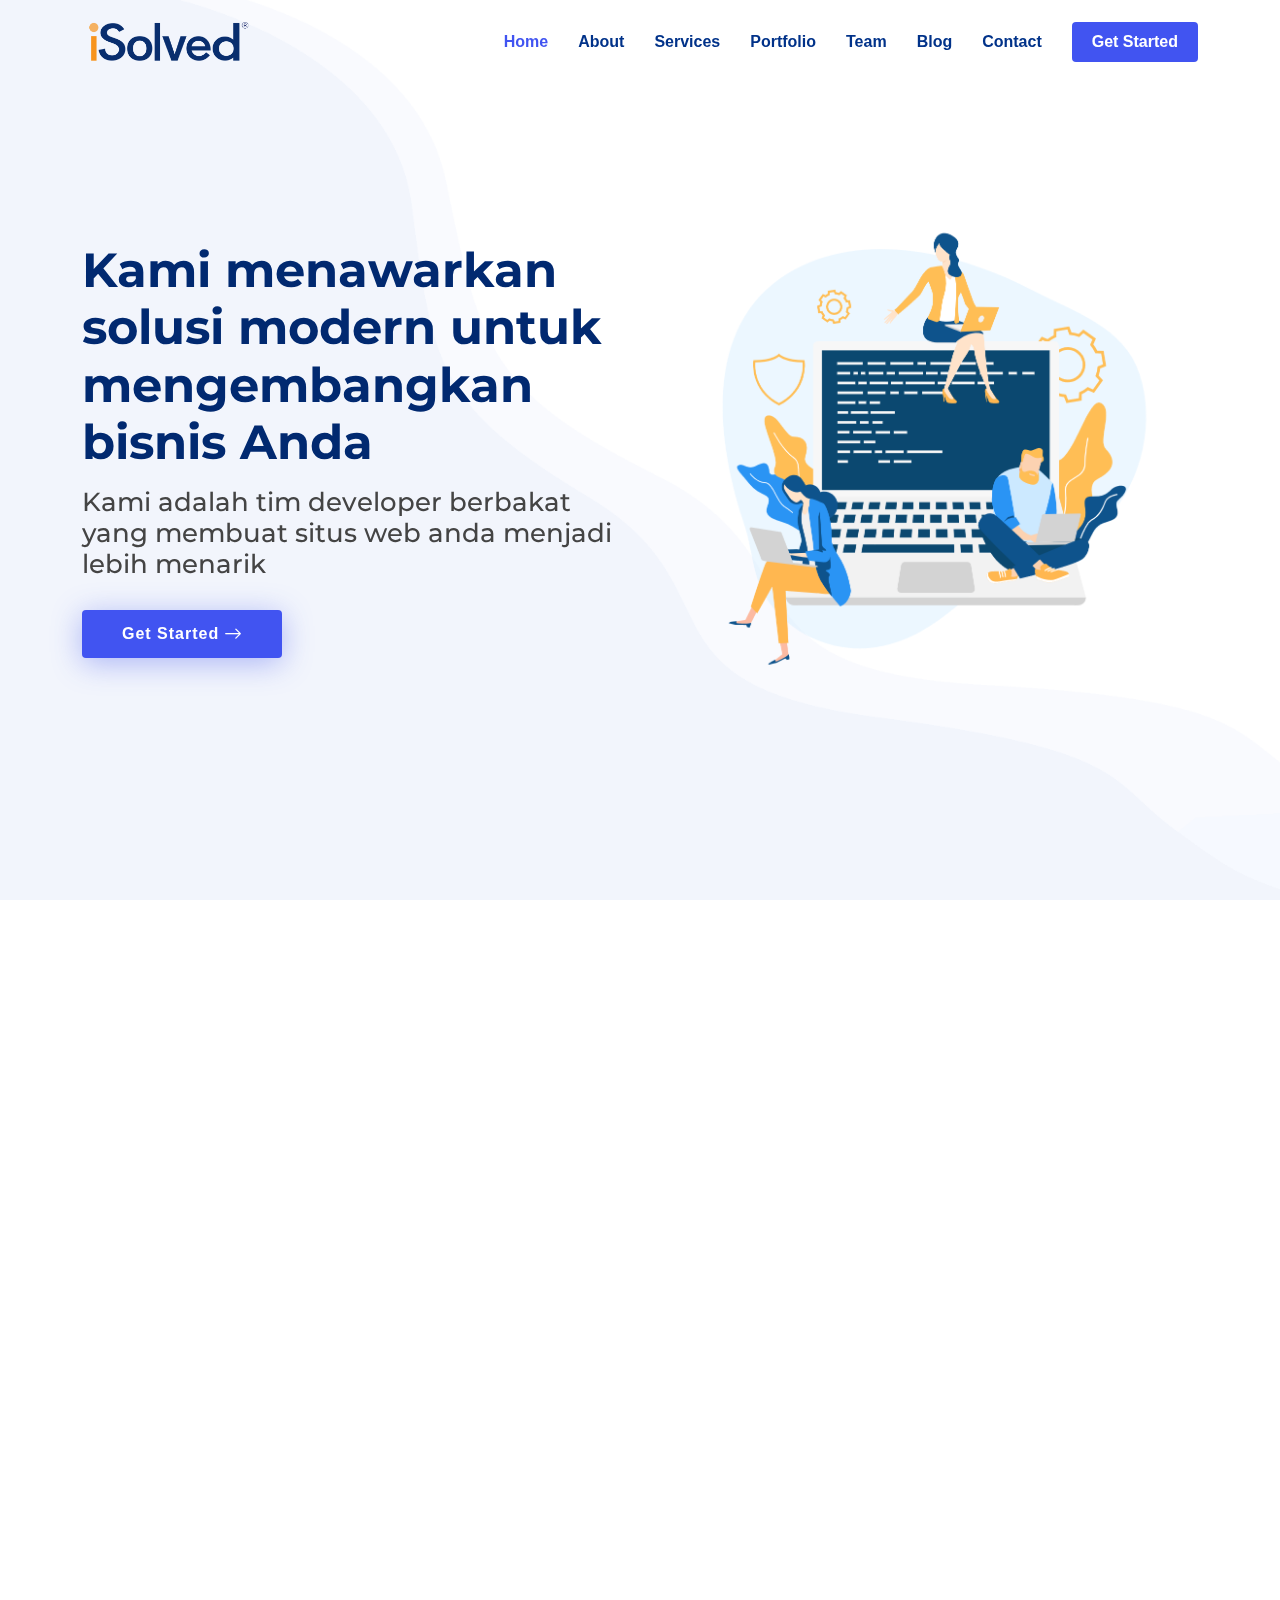
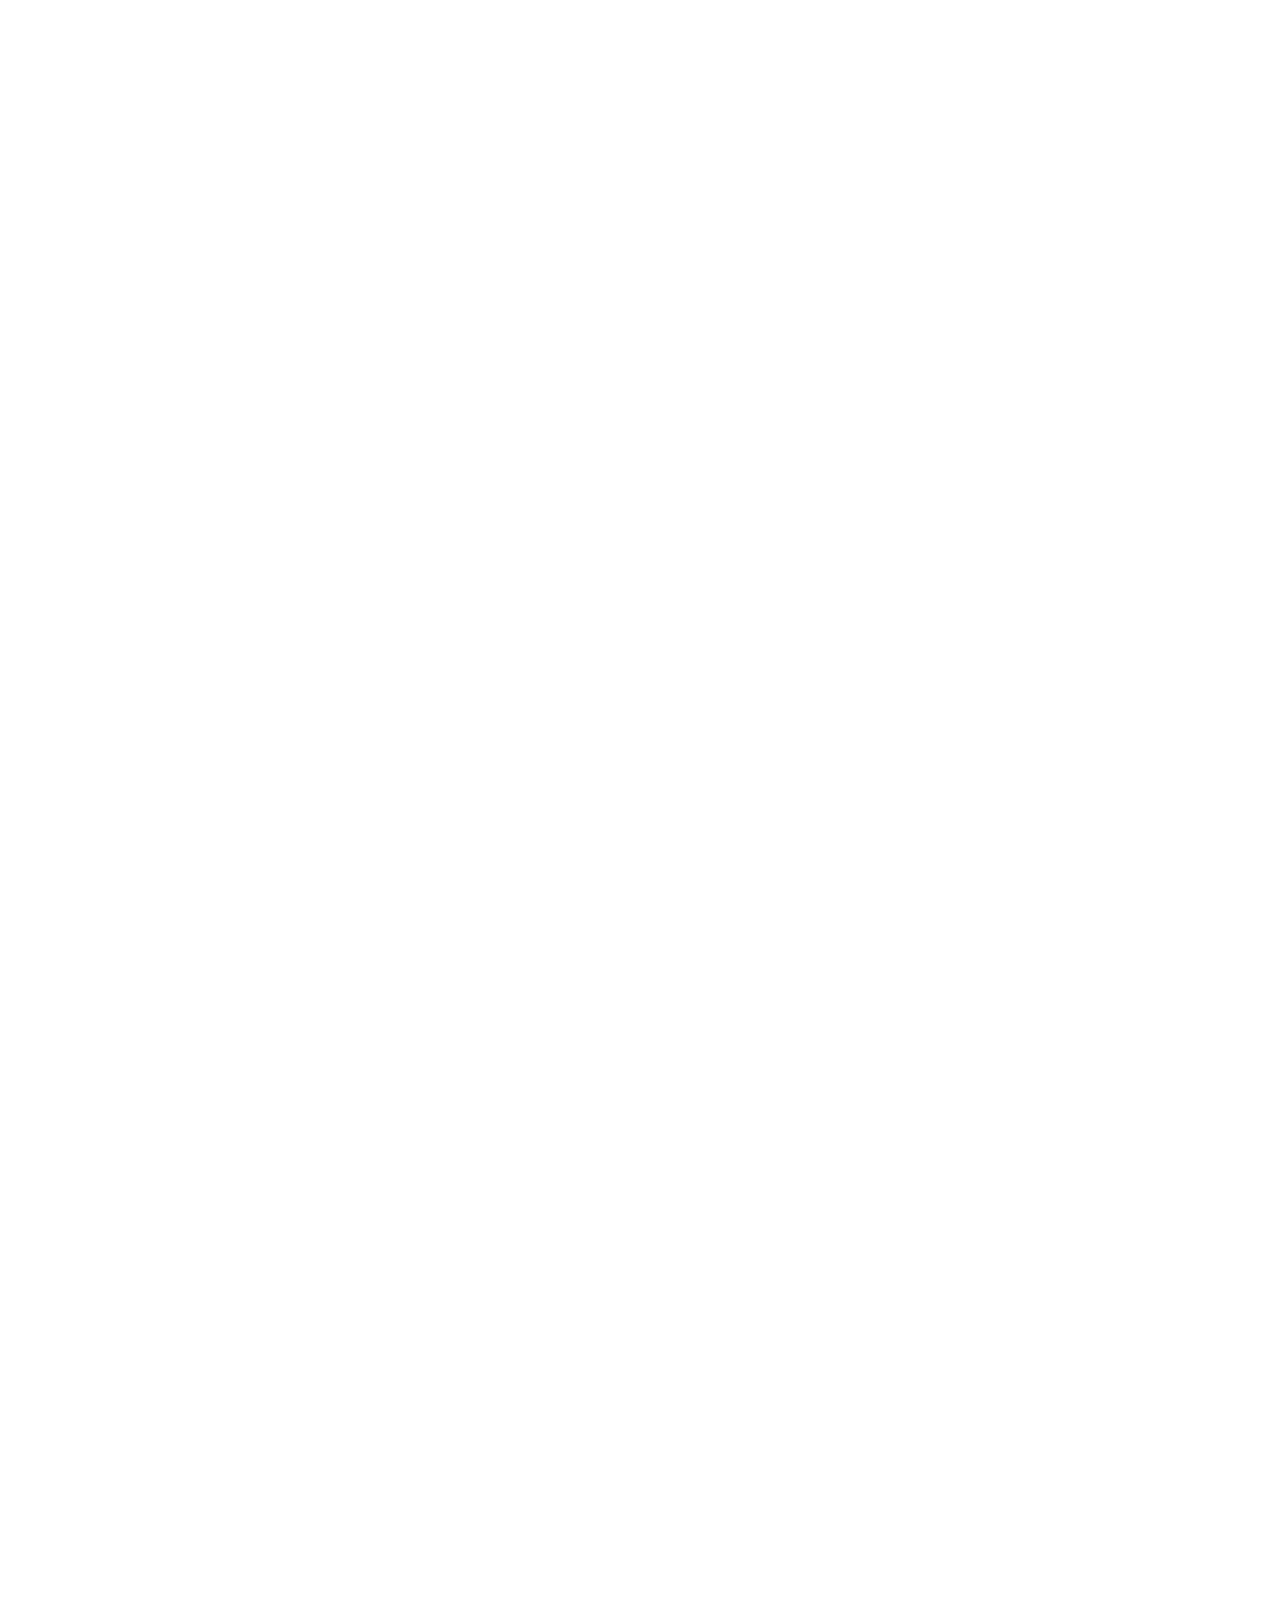
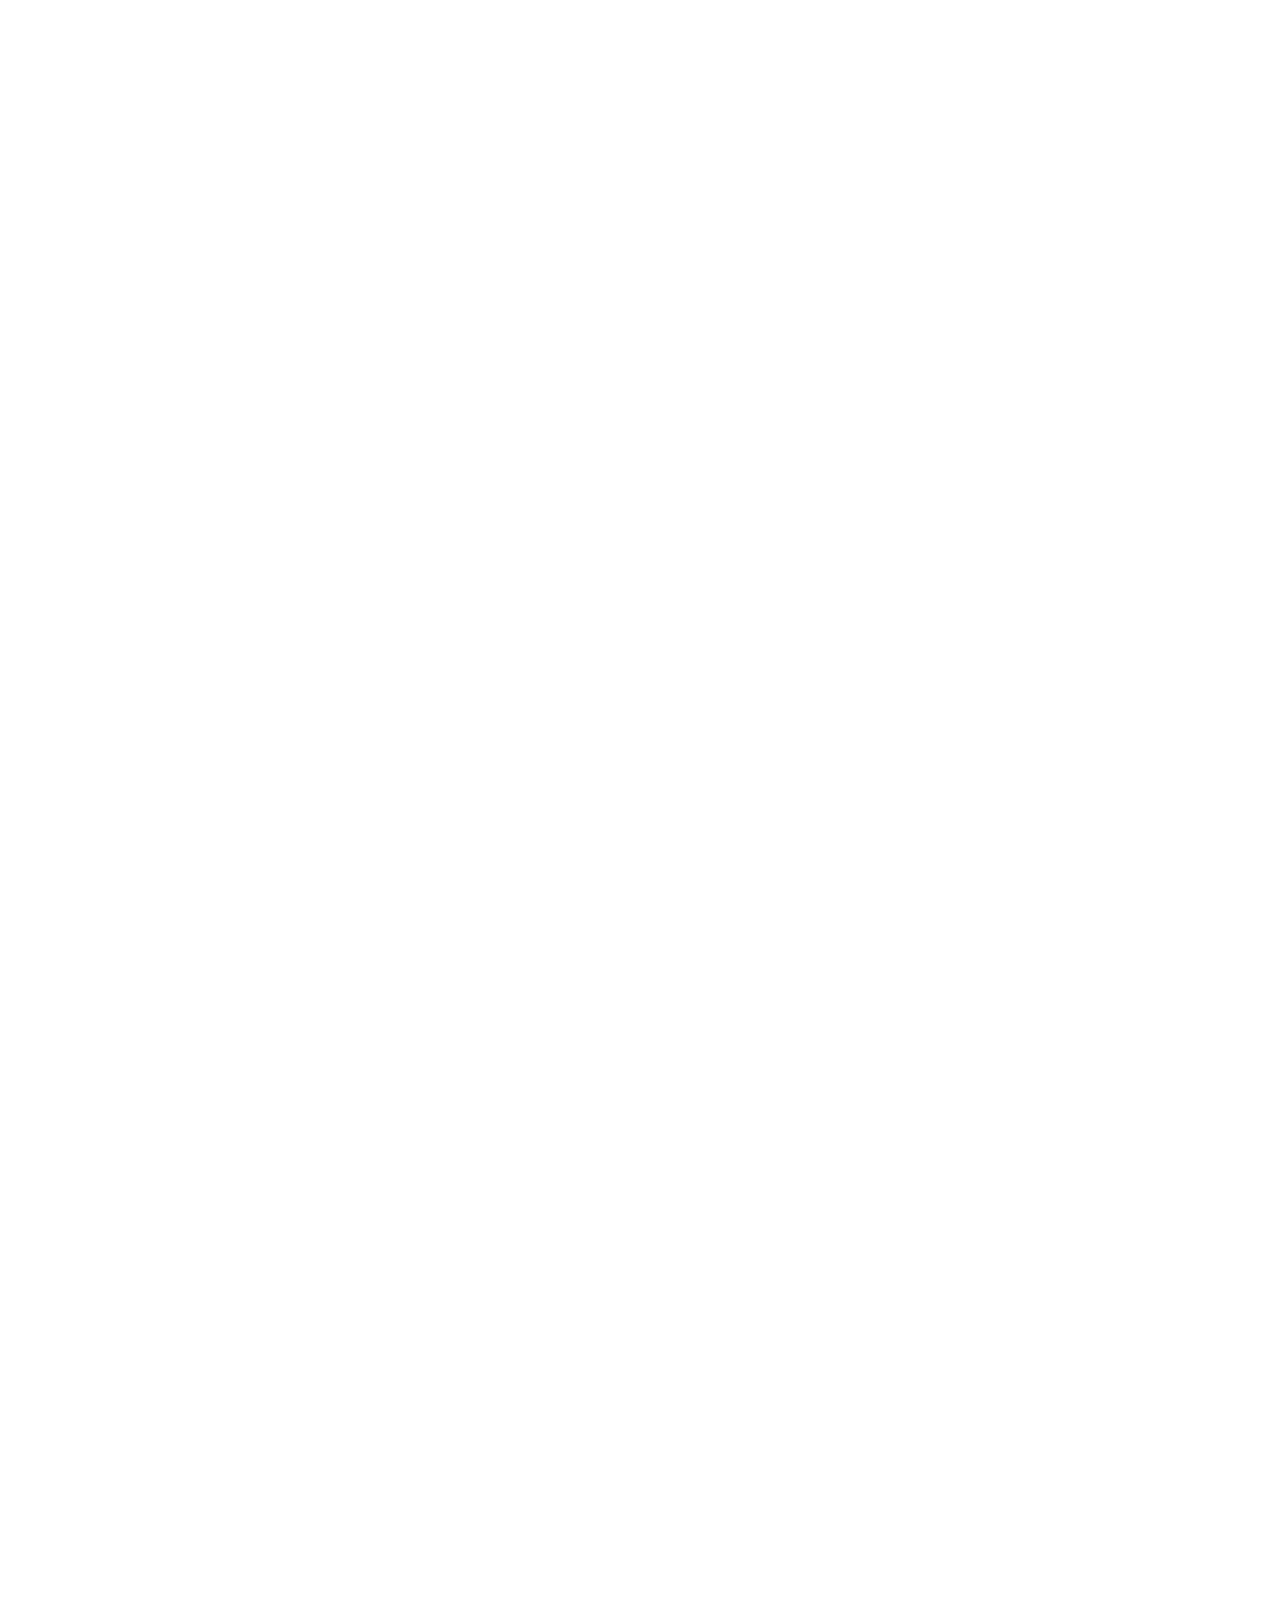
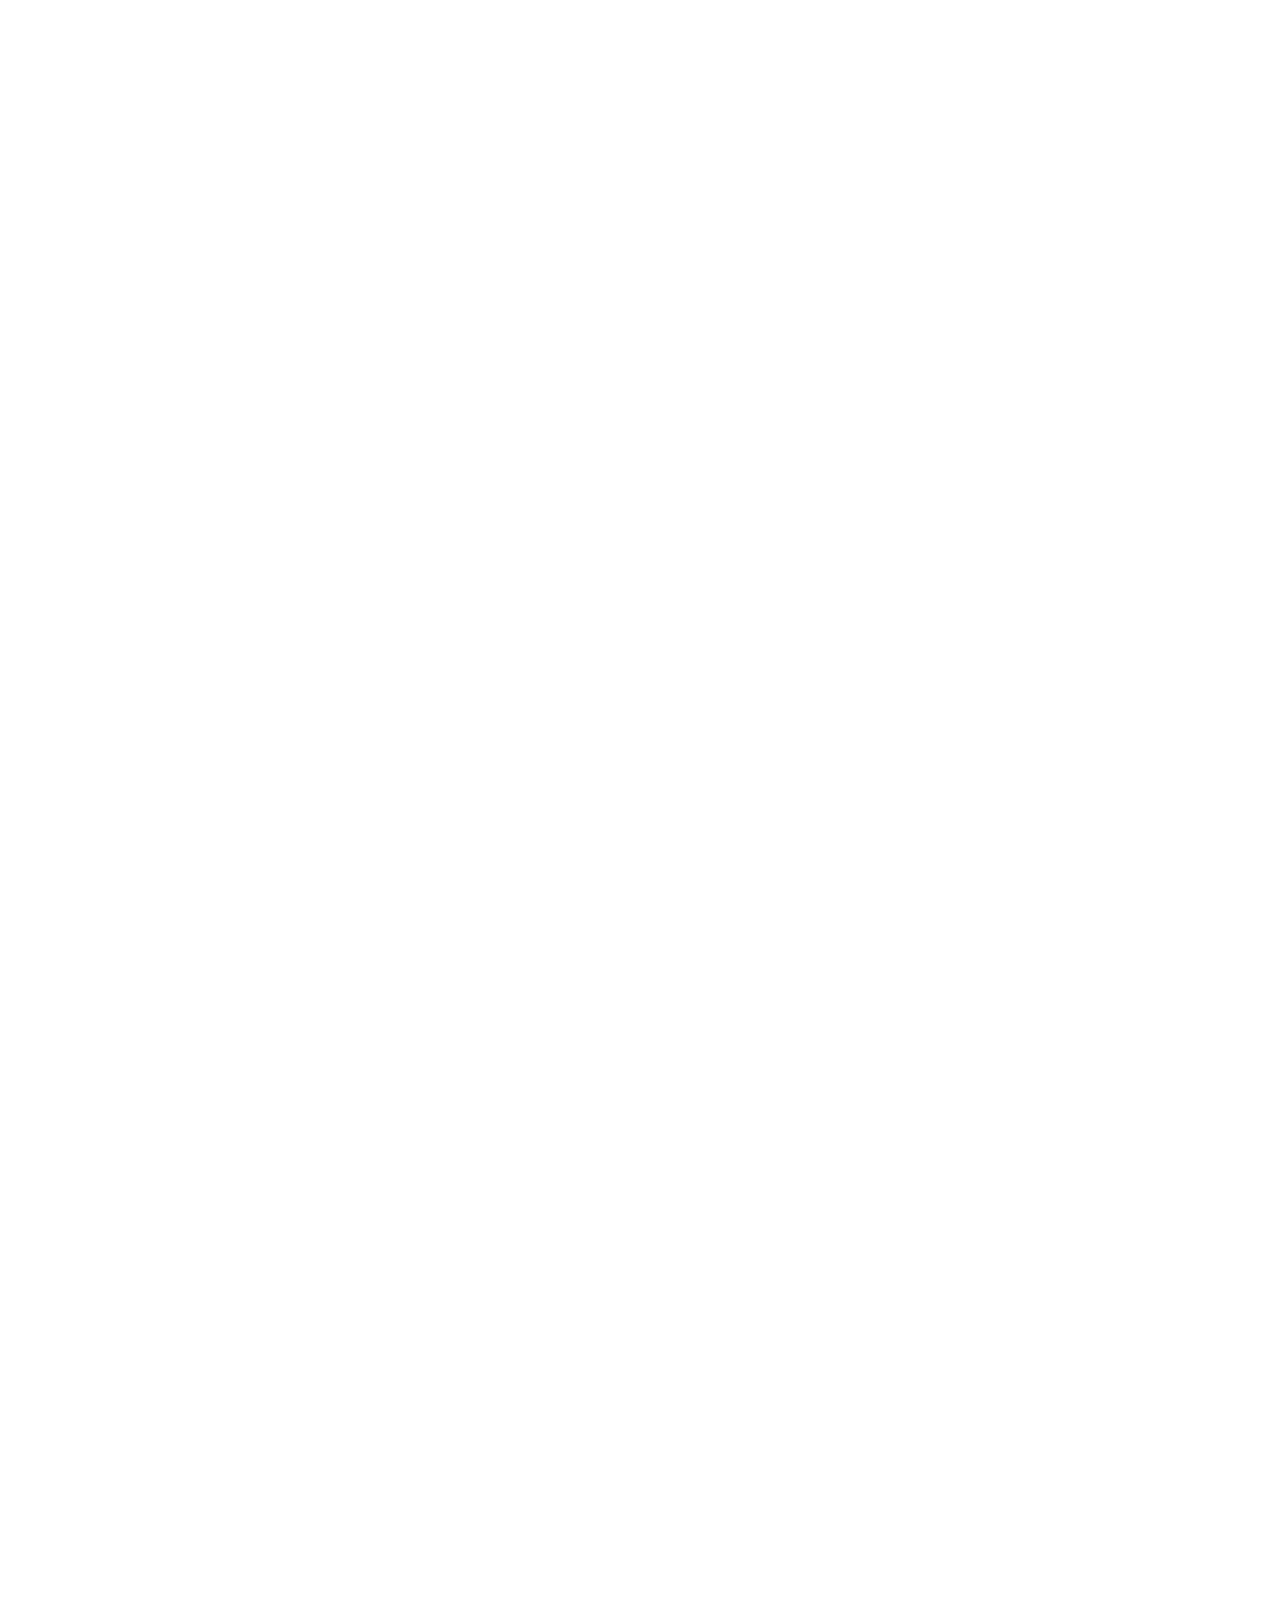
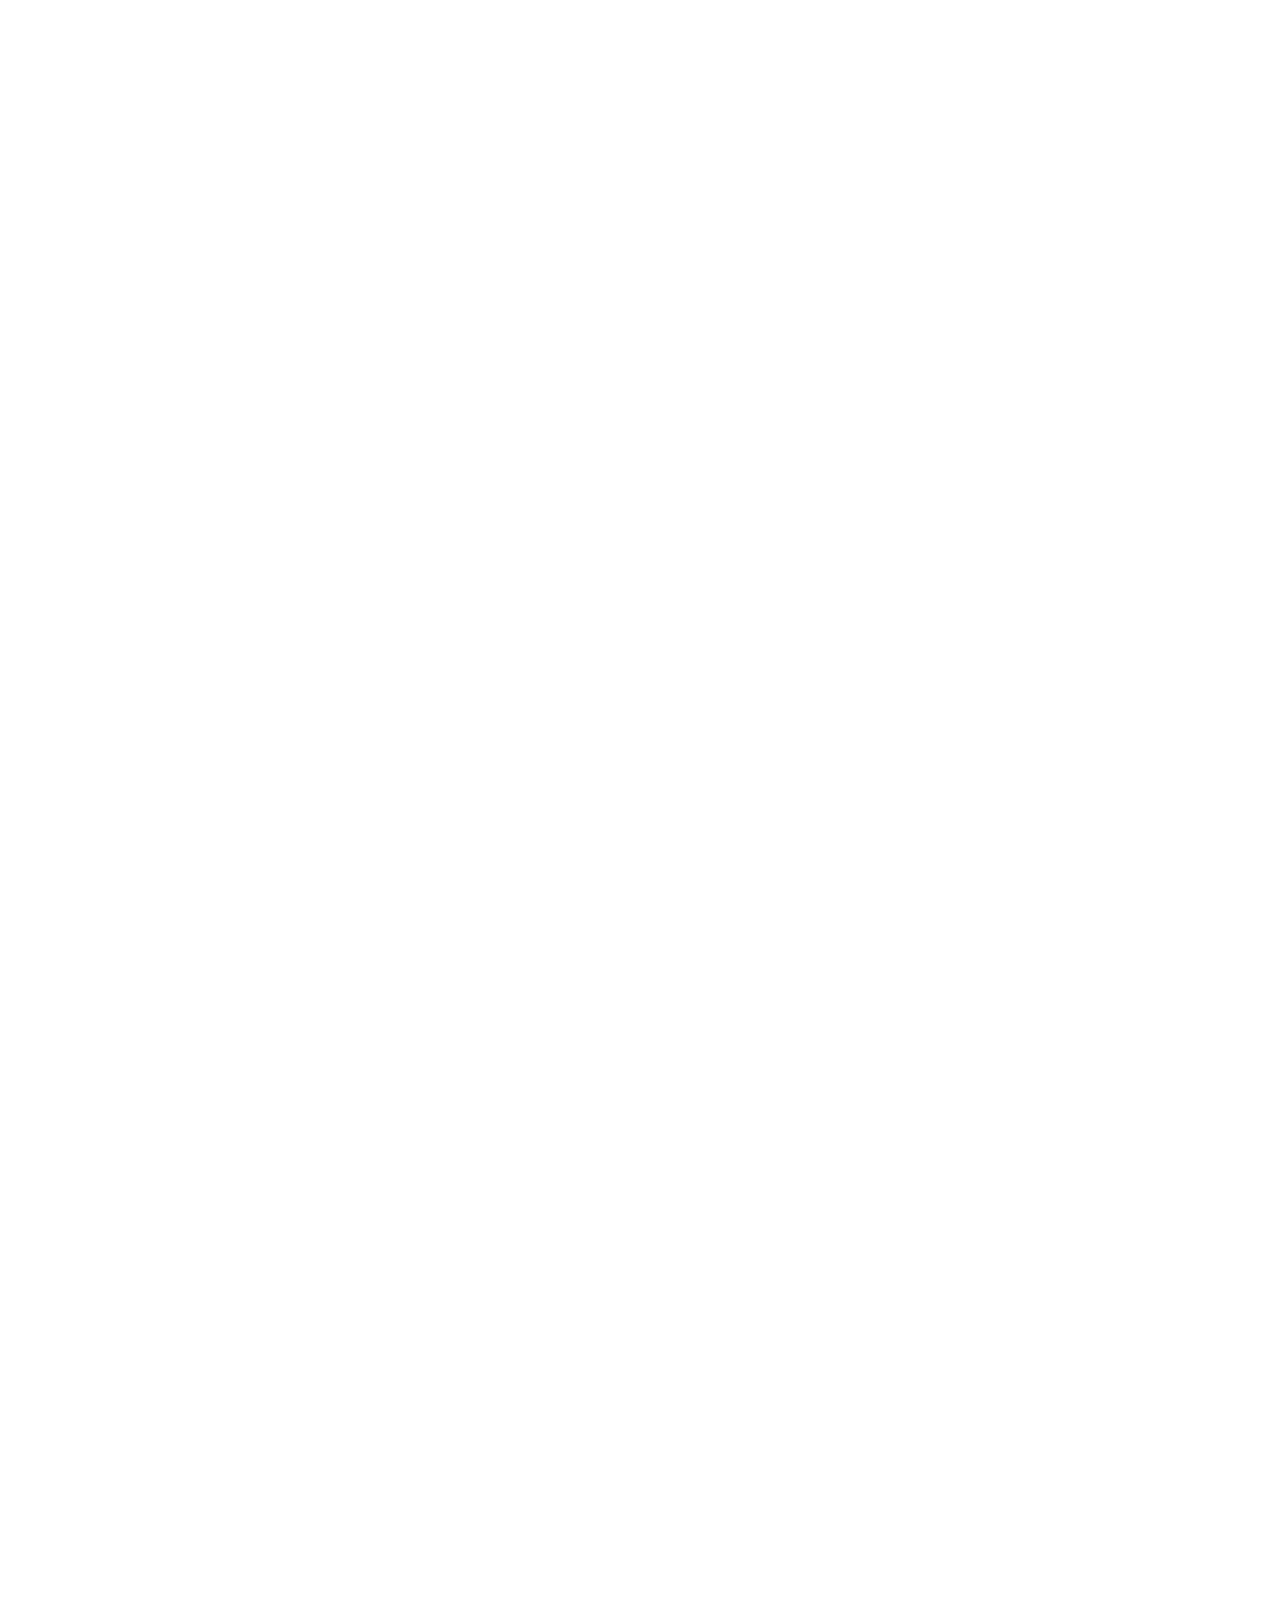
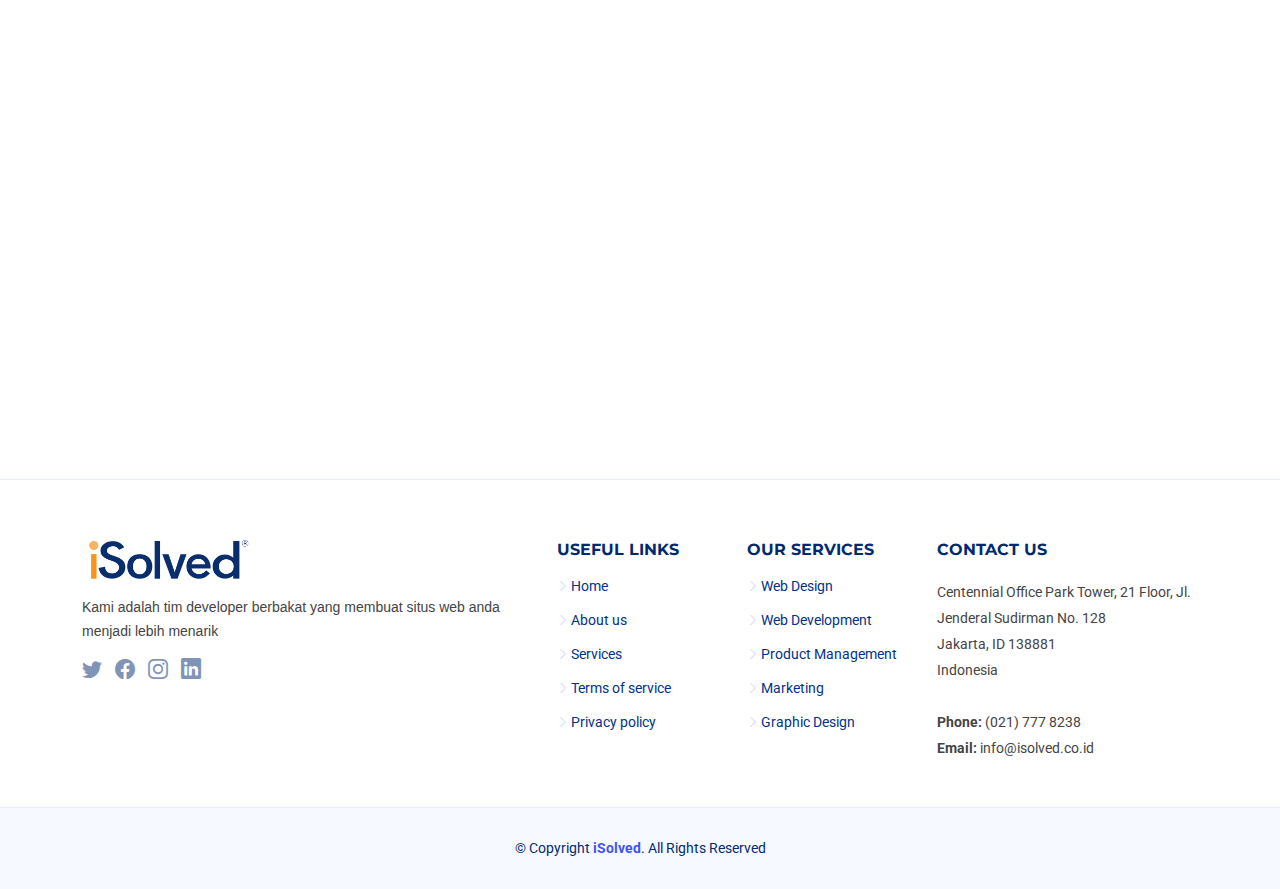
<file: index.html>
<!DOCTYPE html>
<html lang="en">

<head>
  <meta charset="utf-8">
  <meta content="width=device-width, initial-scale=1.0" name="viewport">

  <title>iSolved</title>
  <meta content="" name="description">

  <meta content="" name="keywords">

  <!-- Favicons -->
  <link href="assets/img/logo-2.png" rel="icon">
  <link href="assets/img/logo-2.png" rel="apple-touch-icon">

  <!-- Google Fonts -->
  <link rel="preconnect" href="https://fonts.gstatic.com">
  <link rel="preconnect" href="https://fonts.gstatic.com">
  <link href="https://fonts.googleapis.com/css2?family=Montserrat:wght@100;400;500;700;900&family=Roboto:wght@300;400;500;700;900&display=swap" rel="stylesheet">

  <!-- Vendor CSS Files -->
  <link href="assets/vendor/bootstrap/css/bootstrap.min.css" rel="stylesheet">
  <link href="assets/vendor/bootstrap-icons/bootstrap-icons.css" rel="stylesheet">
  <link href="assets/vendor/aos/aos.css" rel="stylesheet">
  <link href="assets/vendor/remixicon/remixicon.css" rel="stylesheet">
  <link href="assets/vendor/swiper/swiper-bundle.min.css" rel="stylesheet">
  <link href="assets/vendor/glightbox/css/glightbox.min.css" rel="stylesheet">

  <!-- Main CSS File -->
  <link href="assets/css/style.css" rel="stylesheet">

</head>

<body>

  <!-- ======= Header ======= -->
  <header id="header" class="header fixed-top">
    <div class="container-fluid container-xl d-flex align-items-center justify-content-between">

      <a href="index.html" class="logo d-flex align-items-center">
        <img src="assets/img/logo-2.png" alt="">
      </a>

      <nav id="navbar" class="navbar">
        <ul>
          <li><a class="nav-link scrollto active" href="#hero">Home</a></li>
          <li><a class="nav-link scrollto" href="#about">About</a></li>
          <li><a class="nav-link scrollto" href="#services">Services</a></li>
          <li><a class="nav-link scrollto" href="#portfolio">Portfolio</a></li>
          <li><a class="nav-link scrollto" href="#team">Team</a></li>
          <li><a href="blog.html">Blog</a></li>
          <li><a class="nav-link scrollto" href="#contact">Contact</a></li>
          <li><a class="getstarted scrollto" href="#about">Get Started</a></li>
        </ul>
        <i class="bi bi-list mobile-nav-toggle"></i>
      </nav><!-- .navbar -->

    </div>
  </header><!-- End Header -->

  <!-- ======= Hero Section ======= -->
  <section id="hero" class="hero d-flex align-items-center">

    <div class="container">
      <div class="row">
        <div class="col-lg-6 d-flex flex-column justify-content-center">
          <h1 data-aos="fade-right" data-aos-delay="200">Kami menawarkan solusi modern untuk mengembangkan bisnis Anda</h1>
          <h2 data-aos="fade-right" data-aos-delay="200">Kami adalah tim developer berbakat yang membuat situs web anda menjadi lebih menarik</h2>
          <div data-aos="fade-right" data-aos-delay="200">
            <div class="text-center text-lg-start">
              <a href="#about" class="btn-get-started scrollto d-inline-flex align-items-center justify-content-center align-self-center">
                <span>Get Started</span>
                <i class="bi bi-arrow-right"></i>
              </a>
            </div>
          </div>
        </div>
        <div class="col-lg-6 hero-img" data-aos="zoom-in" data-aos-delay="200">
          <img src="assets/img/hero-img-1.png" class="img-fluid" alt="">
        </div>
      </div>
    </div>

  </section><!-- End Hero -->

  <main id="main">
    <!-- ======= About Section ======= -->
    <section id="about" class="about">

      <div class="container" data-aos="fade-right">
        <div class="row gx-0">

          <div class="col-lg-6 d-flex flex-column justify-content-center" data-aos="fade-right" data-aos-delay="200">
            <div class="content">
              <h3>Who We Are</h3>
              <h2>ISolved adalah solusi untuk anda yang cocok sebagai partnership pengembangan sebuah perangkat lunak</h2>
              <p>
                Kami adalah sebuah Perusahaan yang bergerak pada bidang pengembangan Perangkat Lunak
              </p>
              <div class="text-center text-lg-start">
                <a href="#" class="btn-read-more d-inline-flex align-items-center justify-content-center align-self-center">
                  <span>Read More</span>
                  <i class="bi bi-arrow-right"></i>
                </a>
              </div>
            </div>
          </div>

          <div class="col-lg-6 d-flex align-items-center" data-aos="zoom-in" data-aos-delay="200">
            <img src="assets/img/about-01.jpg" class="img-fluid" alt="">
          </div>

        </div>
      </div>

    </section><!-- End About Section -->

    <!-- ======= Values Section ======= -->
    <section id="values" class="values">

      <div class="container" data-aos="fade-up">

        <header class="section-header">
          <h2>Our Values</h2>
          <p>Kami menerapkan tiga prinsip dalam bekerja</p>
        </header>

        <div class="row">

          <div class="col-lg-4">
            <div class="box" data-aos="fade-right" data-aos-delay="200">
              <img src="assets/img/values-1.png" class="img-fluid" alt="">
              <h3>Teamwork</h3>
              <p>Kami mengutamakan kerja sama tim dengan baik, dari mulai Desain UI/UX hingga tahap Development, sehingga menghasilkan karya yang dapat digunakan dengan baik.</p>
            </div>
          </div>

          <div class="col-lg-4 mt-4 mt-lg-0">
            <div class="box" data-aos="zoom-in" data-aos-delay="200">
              <img src="assets/img/values-2.png" class="img-fluid" alt="">
              <h3>Fast Respons</h3>
              <p>Kami mengandalkan kecapatan dalam merespon permintaan pelanggan selama 7 x 24 jam</p>
            </div>
          </div>

          <div class="col-lg-4 mt-4 mt-lg-0">
            <div class="box" data-aos="fade-left" data-aos-delay="200">
              <img src="assets/img/values-3.png" class="img-fluid" alt="">
              <h3>On Time Projects</h3>
              <p>Kami mempunyai reputasi terbaik dalam ketepatan waktu pengerjaan pada setiap proyek yang sedang dikembangkan </p>
            </div>
          </div>

        </div>

      </div>

    </section><!-- End Values Section -->

    <!-- ======= Counts Section ======= -->
    <section id="counts" class="counts">
      <div class="container" data-aos="fade-up">

        <div class="row gy-4">

          <div class="col-lg-3 col-md-6">
            <div class="count-box">
              <i class="bi bi-people"></i>
              <div>
                <span data-purecounter-start="0" data-purecounter-end="1500" data-purecounter-duration="1" class="purecounter"></span>
                <p>Clients</p>
              </div>
            </div>
          </div>

          <div class="col-lg-3 col-md-6">
            <div class="count-box">
              <i class="bi bi-file-code" style="color: #ee6c20;"></i>
              <div>
                <span data-purecounter-start="0" data-purecounter-end="2430" data-purecounter-duration="1" class="purecounter"></span>
                <p>Projects</p>
              </div>
            </div>
          </div>

          <div class="col-lg-3 col-md-6">
            <div class="count-box">
              <i class="bi bi-headset" style="color: #15be56;"></i>
              <div>
                <span data-purecounter-start="0" data-purecounter-end="150" data-purecounter-duration="1" class="purecounter"></span>
                <p>Customer Services</p>
              </div>
            </div>
          </div>

          <div class="col-lg-3 col-md-6">
            <div class="count-box">
              <i class="bi bi-person-plus" style="color: #bb0852;"></i>
              <div>
                <span data-purecounter-start="0" data-purecounter-end="250" data-purecounter-duration="1" class="purecounter"></span>
                <p>Hard Workers</p>
              </div>
            </div>
          </div>

        </div>

      </div>
    </section><!-- End Counts Section -->

    <!-- ======= Features Section ======= -->
    <section id="features" class="features">

      <div class="container" data-aos="fade-up">

        <header class="section-header">
          <h2>Features</h2>
          <p>Kami selalu menyediakan berbagai pilihan tampilan website yang menarik</p>
        </header>

        <div class="row">

          <div class="col-lg-6">
            <img src="assets/img/website.png" class="img-fluid" alt="">
          </div>

          <div class="col-lg-6 mt-5 mt-lg-0 d-flex">
            <div class="row align-self-center gy-4">

              <div class="col-md-6" data-aos="fade-right" data-aos-delay="200">
                <div class="feature-box d-flex align-items-center">
                  <i class="bi bi-check"></i>
                  <h3>Desain Web yang menarik</h3>
                </div>
              </div>

              <div class="col-md-6" data-aos="fade-left" data-aos-delay="300">
                <div class="feature-box d-flex align-items-center">
                  <i class="bi bi-check"></i>
                  <h3>Website Responsive</h3>
                </div>
              </div>

              <div class="col-md-6" data-aos="fade-right" data-aos-delay="400">
                <div class="feature-box d-flex align-items-center">
                  <i class="bi bi-check"></i>
                  <h3>Kerapihan Struktur Pemrograman</h3>
                </div>
              </div>

              <div class="col-md-6" data-aos="fade-left" data-aos-delay="500">
                <div class="feature-box d-flex align-items-center">
                  <i class="bi bi-check"></i>
                  <h3>Ringan</h3>
                </div>
              </div>

              <div class="col-md-6" data-aos="fade-right" data-aos-delay="600">
                <div class="feature-box d-flex align-items-center">
                  <i class="bi bi-check"></i>
                  <h3>Call To Action yang jelas</h3>
                </div>
              </div>

              <div class="col-md-6" data-aos="fade-left" data-aos-delay="700">
                <div class="feature-box d-flex align-items-center">
                  <i class="bi bi-check"></i>
                  <h3>Informasi Visual yang jelas</h3>
                </div>
              </div>

            </div>
          </div>

        </div> <!-- / row -->
      </div>

    </section><!-- End Features Section -->

    <!-- ======= Services Section ======= -->
    <section id="services" class="services">

      <div class="container" data-aos="fade-up">

        <header class="section-header">
          <h2>Services</h2>
          <p>Kami menyediakan beberapa layanan bagi anda</p>
        </header>

        <div class="row gy-4">

          <div class="col-lg-4 col-md-6" data-aos="fade-right" data-aos-delay="200">
            <div class="service-box blue">
              <i class="ri-bill-line icon"></i>
              <h3>Billing System</h3>
              <p>Billing System merupakan Software yang dapat membantu Anda dalam mengatur dan mencatat transaksi yang terjadi pada perusahaan. Fitur dan kemudahan dalam mengoperasikan software akan membantu aktivitas bisnis Anda </p>
              <a href="#" class="read-more"><span>Read More</span> <i class="bi bi-arrow-right"></i></a>
            </div>
          </div>

          <div class="col-lg-4 col-md-6" data-aos="zoom-in" data-aos-delay="300">
            <div class="service-box orange">
              <i class="ri-store-line icon"></i>
              <h3>Sales Tracker</h3>
              <p>Sales Tracker dapat Anda gunakan untuk memantau kinerja dan aktivitas sales / marketing secara real time. Sales Tracker memiliki fitur dan kinerja yang dapat membantu mempermudah aktivitas marketing perusahaan.</p>
              <a href="#" class="read-more"><span>Read More</span> <i class="bi bi-arrow-right"></i></a>
            </div>
          </div>

          <div class="col-lg-4 col-md-6" data-aos="fade-left" data-aos-delay="400">
            <div class="service-box green">
              <i class="ri-book-open-line icon"></i>
              <h3>e-Learning</h3>
              <p>Sistem pembelajaran elektronik atau e-pembelajaran dapat didefinisikan sebagai sebuah bentuk teknologi informasi yang diterapkan di bidang pendidikan berupa situs web yang dapat diakses di mana saja. E-learning merupakan dasar dan konsekuensi logis dari perkembangan teknologi informasi dan komunikasi.</p>
              <a href="#" class="read-more"><span>Read More</span> <i class="bi bi-arrow-right"></i></a>
            </div>
          </div>

          <div class="col-lg-4 col-md-6" data-aos="fade-right" data-aos-delay="500">
            <div class="service-box red">
              <i class="ri-government-line icon"></i>
              <h3>e-Goverment</h3>
              <p>Penggunaan teknologi informasi oleh pemerintah untuk memberikan informasi dan pelayanan bagi warganya, urusan bisnis, serta hal-hal lain yang berkenaan dengan Pemerintahan.</p>
              <a href="#" class="read-more"><span>Read More</span> <i class="bi bi-arrow-right"></i></a>
            </div>
          </div>

          <div class="col-lg-4 col-md-6" data-aos="zoom-in" data-aos-delay="600">
            <div class="service-box purple">
              <i class="ri-code-s-slash-line icon"></i>
              <h3>Custom Software</h3>
              <p>Pembuatan Software dapat menyesuaikan dengan kebutuhan dan keinginan klien. Anda dapat mengkonsultasikan kebutuhan software agar mengikuti alur bisnis perusahaan</p>
              <a href="#" class="read-more"><span>Read More</span> <i class="bi bi-arrow-right"></i></a>
            </div>
          </div>



        </div>

      </div>

    </section><!-- End Services Section -->

    <!-- ======= Portfolio Section ======= -->
    <section id="portfolio" class="portfolio">

      <div class="container" data-aos="fade-up">

        <header class="section-header">
          <h2>Portfolio</h2>
          <p>Check our latest work</p>
        </header>

        <div class="row" data-aos="fade-up" data-aos-delay="100">
          <div class="col-lg-12 d-flex justify-content-center">
            <ul id="portfolio-flters">
              <li data-filter="*" class="filter-active">All</li>
              <li data-filter=".filter-app">App</li>
              <li data-filter=".filter-card">Card</li>
              <li data-filter=".filter-web">Web</li>
            </ul>
          </div>
        </div>

        <div class="row gy-4 portfolio-container" data-aos="fade-up" data-aos-delay="200">

          <div class="col-lg-4 col-md-6 portfolio-item filter-app">
            <div class="portfolio-wrap">
              <img src="assets/img/portfolio/portfolio-01.jpg" class="img-fluid" alt="">
              <div class="portfolio-info">
                <h4>Finance Application</h4>
                <p>App</p>
                <div class="portfolio-links">
                  <a href="assets/img/portfolio/portfolio-01.jpg" data-gallery="portfolioGallery" class="portfokio-lightbox" title="Finance Application"><i class="bi bi-plus"></i></a>
                  <a href="portfolio-details.html" title="More Details"><i class="bi bi-link"></i></a>
                </div>
              </div>
            </div>
          </div>

          <div class="col-lg-4 col-md-6 portfolio-item filter-web">
            <div class="portfolio-wrap">
              <img src="assets/img/portfolio/portfolio-02.jpg" class="img-fluid" alt="">
              <div class="portfolio-info">
                <h4>e-Goverment</h4>
                <p>Web</p>
                <div class="portfolio-links">
                  <a href="assets/img/portfolio/portfolio-2.jpg" data-gallery="portfolioGallery" class="portfokio-lightbox" title="Web 3"><i class="bi bi-plus"></i></a>
                  <a href="portfolio-details.html" title="More Details"><i class="bi bi-link"></i></a>
                </div>
              </div>
            </div>
          </div>

          <div class="col-lg-4 col-md-6 portfolio-item filter-app">
            <div class="portfolio-wrap">
              <img src="assets/img/portfolio/portfolio-04.jpg" class="img-fluid" alt="">
              <div class="portfolio-info">
                <h4>App e-Office</h4>
                <p>App</p>
                <div class="portfolio-links">
                  <a href="assets/img/portfolio/portfolio-3.jpg" data-gallery="portfolioGallery" class="portfokio-lightbox" title="App 2"><i class="bi bi-plus"></i></a>
                  <a href="portfolio-details.html" title="More Details"><i class="bi bi-link"></i></a>
                </div>
              </div>
            </div>
          </div>

          <div class="col-lg-4 col-md-6 portfolio-item filter-card">
            <div class="portfolio-wrap">
              <img src="assets/img/portfolio/portfolio-4.jpg" class="img-fluid" alt="">
              <div class="portfolio-info">
                <h4>Card 2</h4>
                <p>Card</p>
                <div class="portfolio-links">
                  <a href="assets/img/portfolio/portfolio-4.jpg" data-gallery="portfolioGallery" class="portfokio-lightbox" title="Card 2"><i class="bi bi-plus"></i></a>
                  <a href="portfolio-details.html" title="More Details"><i class="bi bi-link"></i></a>
                </div>
              </div>
            </div>
          </div>

          <div class="col-lg-4 col-md-6 portfolio-item filter-web">
            <div class="portfolio-wrap">
              <img src="assets/img/portfolio/portfolio-5.jpg" class="img-fluid" alt="">
              <div class="portfolio-info">
                <h4>Web 2</h4>
                <p>Web</p>
                <div class="portfolio-links">
                  <a href="assets/img/portfolio/portfolio-5.jpg" data-gallery="portfolioGallery" class="portfokio-lightbox" title="Web 2"><i class="bi bi-plus"></i></a>
                  <a href="portfolio-details.html" title="More Details"><i class="bi bi-link"></i></a>
                </div>
              </div>
            </div>
          </div>

          <div class="col-lg-4 col-md-6 portfolio-item filter-card">
            <div class="portfolio-wrap">
              <img src="assets/img/portfolio/portfolio-8.jpg" class="img-fluid" alt="">
              <div class="portfolio-info">
                <h4>Card 3</h4>
                <p>Card</p>
                <div class="portfolio-links">
                  <a href="assets/img/portfolio/portfolio-8.jpg" data-gallery="portfolioGallery" class="portfokio-lightbox" title="Card 3"><i class="bi bi-plus"></i></a>
                  <a href="portfolio-details.html" title="More Details"><i class="bi bi-link"></i></a>
                </div>
              </div>
            </div>
          </div>

        </div>

      </div>

    </section><!-- End Portfolio Section -->

    <!-- ======= Testimonials Section ======= -->
    <section id="testimonials" class="testimonials">

      <div class="container" data-aos="fade-up">

        <header class="section-header">
          <h2>Testimonials</h2>
          <p>Apa kata customer kami ?</p>
        </header>

        <div class="testimonials-slider swiper-container" data-aos="fade-up" data-aos-delay="200">
          <div class="swiper-wrapper">

            <div class="swiper-slide">
              <div class="testimonial-item">
                <div class="stars">
                  <i class="bi bi-star-fill"></i><i class="bi bi-star-fill"></i><i class="bi bi-star-fill"></i><i class="bi bi-star-fill"></i><i class="bi bi-star-fill"></i>
                </div>
                <p>
                  Pelayanan yang sangat baik, cepat dan sesuai dengan apa yang perusahaan kami butuhkan
                </p>
                <div class="profile mt-auto">
                  <img src="assets/img/testimonials/testimonials-4.jpg" class="testimonial-img" alt="">
                  <h3>Basuki Purnomo</h3>
                  <h4>Ceo &amp; Founder IT Solutions Network</h4>
                </div>
              </div>
            </div><!-- End testimonial item -->

            <div class="swiper-slide">
              <div class="testimonial-item">
                <div class="stars">
                  <i class="bi bi-star-fill"></i><i class="bi bi-star-fill"></i><i class="bi bi-star-fill"></i><i class="bi bi-star-fill"></i><i class="bi bi-star-fill"></i>
                </div>
                <p>
                  Live support nya sangat cepat dan tanggap, kendala saya hanya teratasi dalam 10 menit. 
                </p>
                <div class="profile mt-auto">
                  <img src="assets/img/testimonials/testi2.jpg" class="testimonial-img" alt="">
                  <h3>Cathrine Angela</h3>
                  <h4>Product Manager - Lalamove</h4>
                </div>
              </div>
            </div><!-- End testimonial item -->

            <div class="swiper-slide">
              <div class="testimonial-item">
                <div class="stars">
                  <i class="bi bi-star-fill"></i><i class="bi bi-star-fill"></i><i class="bi bi-star-fill"></i><i class="bi bi-star-fill"></i><i class="bi bi-star-fill"></i>
                </div>
                <p>
                  Desain dan fitur yang ramah untuk pengguna, membuat Aplikasi dapat berjalan dengan baik.
                </p>
                <div class="profile mt-auto">
                  <img src="assets/img/testimonials/testimonials-2.jpg" class="testimonial-img" alt="">
                  <h3>Serena William</h3>
                  <h4>IT Developer - Jakarta School</h4>
                </div>
              </div>
            </div><!-- End testimonial item -->

          </div>
          <div class="swiper-pagination"></div>
        </div>

      </div>

    </section><!-- End Testimonials Section -->

    <!-- ======= Team Section ======= -->
    <section id="team" class="team">

      <div class="container" data-aos="fade-up">

        <header class="section-header">
          <h2>Team</h2>
          <p>Tim terbaik yang kami miliki</p>
        </header>

        <div class="row gy-4">

          <div class="col-lg-3 col-md-6 d-flex align-items-stretch" data-aos="fade-right" data-aos-delay="200">
            <div class="member">
              <div class="member-img">
                <img src="assets/img/team/tim-3.jpg" class="img-fluid" alt="">
                <div class="social">
                  <a href=""><i class="bi bi-twitter"></i></a>
                  <a href=""><i class="bi bi-facebook"></i></a>
                  <a href=""><i class="bi bi-instagram"></i></a>
                  <a href=""><i class="bi bi-linkedin"></i></a>
                </div>
              </div>
              <div class="member-info">
                <h4>Danuarta Alamsyah, B.A, M.B.A</h4>
                <span>Chief Executive Officer</span>
                <p>Pria lulusan Hardvard University ini mengawali karir nya sebagai Product Manager pada Perusahaan asal China yaitu Alibaba, lalu kembali ke tanah air dan mendirikian perusahaan iSolved yang bergerak di bidang teknologi</p>
              </div>
            </div>
          </div>

          <div class="col-lg-3 col-md-6 d-flex align-items-stretch" data-aos="zoom-in" data-aos-delay="200">
            <div class="member">
              <div class="member-img">
                <img src="assets/img/team/tim-5.jpg" class="img-fluid" alt="">
                <div class="social">
                  <a href=""><i class="bi bi-twitter"></i></a>
                  <a href=""><i class="bi bi-facebook"></i></a>
                  <a href=""><i class="bi bi-instagram"></i></a>
                  <a href=""><i class="bi bi-linkedin"></i></a>
                </div>
              </div>
              <div class="member-info">
                <h4>Christine Wijayanti, B.A, M.Sc</h4>
                <span>Product Manager</span>
                <p>Wanita lulusan Birmingham University ini mengawali karir nya pada perusahaan Google.Inc sebagai Graphic Design lalu bergabung pada iSolved sebagai Product Manager</p>
              </div>
            </div>
          </div>

          <div class="col-lg-3 col-md-6 d-flex align-items-stretch" data-aos="zoom-in" data-aos-delay="200">
            <div class="member">
              <div class="member-img">
                <img src="assets/img/team/tim-2.jpg" class="img-fluid" alt="">
                <div class="social">
                  <a href=""><i class="bi bi-twitter"></i></a>
                  <a href=""><i class="bi bi-facebook"></i></a>
                  <a href=""><i class="bi bi-instagram"></i></a>
                  <a href=""><i class="bi bi-linkedin"></i></a>
                </div>
              </div>
              <div class="member-info">
                <h4>Rifky Permana</h4>
                <span>Product Designer</span>
                <p>Pria lulusan Asia Cyber University ini mengawali karir sebagai Junior Front-End Developer pada perusahaan PT. Aplikasi Karya Anak Bangsa (Gojek), lalu bergabung pada iSolved sebagai Product Designer</p>
              </div>
            </div>
          </div>

          <div class="col-lg-3 col-md-6 d-flex align-items-stretch" data-aos="fade-left" data-aos-delay="200">
            <div class="member">
              <div class="member-img">
                <img src="assets/img/team/tim-6.jpg" class="img-fluid" alt="">
                <div class="social">
                  <a href=""><i class="bi bi-twitter"></i></a>
                  <a href=""><i class="bi bi-facebook"></i></a>
                  <a href=""><i class="bi bi-instagram"></i></a>
                  <a href=""><i class="bi bi-linkedin"></i></a>
                </div>
              </div>
              <div class="member-info">
                <h4>Amanda Jepson</h4>
                <span>Mobile Development </span>
                <p>Wanita lulusan Asia Cyber University ini mengawali karir sebagai Junior Front-End Developer pada perusahaan PT. Aplikasi Karya Anak Bangsa (Gojek), lalu bergabung pada iSolved sebagai Product Designer</p>
              </div>
            </div>
          </div>

        </div>

      </div>

    </section><!-- End Team Section -->

    <!-- ======= Clients Section ======= -->
    <section id="clients" class="clients">

      <div class="container" data-aos="fade-up">

        <header class="section-header">
          <h2>Our Clients</h2>
          <p>List Of Partners</p>
        </header>

        <div class="clients-slider swiper-container">
          <div class="swiper-wrapper align-items-center">
            <div class="swiper-slide"><img src="assets/img/clients/client-1.png" class="img-fluid" alt=""></div>
            <div class="swiper-slide"><img src="assets/img/clients/client-2.png" class="img-fluid" alt=""></div>
            <div class="swiper-slide"><img src="assets/img/clients/client-3.png" class="img-fluid" alt=""></div>
            <div class="swiper-slide"><img src="assets/img/clients/client-4.png" class="img-fluid" alt=""></div>
            <div class="swiper-slide"><img src="assets/img/clients/client-5.png" class="img-fluid" alt=""></div>
            <div class="swiper-slide"><img src="assets/img/clients/client-6.png" class="img-fluid" alt=""></div>
            <div class="swiper-slide"><img src="assets/img/clients/client-7.png" class="img-fluid" alt=""></div>
            <div class="swiper-slide"><img src="assets/img/clients/client-8.png" class="img-fluid" alt=""></div>
            <div class="swiper-slide"><img src="assets/img/clients/visa.png" class="img-fluid" alt=""></div>
            <div class="swiper-slide"><img src="assets/img/clients/mastercard.svg" class="img-fluid" alt=""></div>
          </div>
          <div class="swiper-pagination"></div>
        </div>
      </div>

    </section><!-- End Clients Section -->

    <!-- ======= Recent Blog Posts Section ======= -->
    <section id="recent-blog-posts" class="recent-blog-posts">

      <div class="container" data-aos="fade-up" data-aos-delay="200">

        <header class="section-header">
          <h2>Blog</h2>
          <p>Recent posts form our Blog</p>
        </header>

        <div class="row">

          <div class="col-lg-4" data-aos="fade-right" data-aos-delay="200">
            <div class="post-box">
              <div class="post-img"><img src="assets/img/blog/blog-1.jpg" class="img-fluid" alt=""></div>
              <span class="post-date">Tue, September 15</span>
              <h3 class="post-title">Membuat Landing Page Yang Menarik</h3>
              <a href="blog-singe.html" class="readmore stretched-link mt-auto"><span>Read More</span><i class="bi bi-arrow-right"></i></a>
            </div>
          </div>

          <div class="col-lg-4" data-aos="zoom-in" data-aos-delay="200">
            <div class="post-box">
              <div class="post-img"><img src="assets/img/blog/blog-2.jpg" class="img-fluid" alt=""></div>
              <span class="post-date">Fri, August 28</span>
              <h3 class="post-title">Struktur Pengetikan Coding yang baik dan benar</h3>
              <a href="blog-singe.html" class="readmore stretched-link mt-auto"><span>Read More</span><i class="bi bi-arrow-right"></i></a>
            </div>
          </div>

          <div class="col-lg-4" data-aos="fade-left" data-aos-delay="200">
            <div class="post-box">
              <div class="post-img"><img src="assets/img/blog/blog-3.jpg" class="img-fluid" alt=""></div>
              <span class="post-date">Mon, July 11</span>
              <h3 class="post-title">Penandatanganan MoU Kerja Sama Antara iSolved dan Gojek</h3>
              <a href="blog-singe.html" class="readmore stretched-link mt-auto"><span>Read More</span><i class="bi bi-arrow-right"></i></a>
            </div>
          </div>

        </div>

      </div>

    </section><!-- End Recent Blog Posts Section -->

    <!-- ======= Contact Section ======= -->
    <section id="contact" class="contact">

      <div class="container" data-aos="fade-up">

        <header class="section-header">
          <h2>Contact</h2>
          <p>Contact Us</p>
        </header>

        <div class="row gy-4">

          <div class="col-lg-6">

            <div class="row gy-4" data-aos="fade-right" data-aos-delay="200">
              <div class="col-md-6">
                <div class="info-box">
                  <i class="bi bi-geo-alt"></i>
                  <h3>Address</h3>
                  <p>Centennial Office Park 21 Floor, Jl. Jenderal Sudirman No. 128<br>Jakarta, 133881</p>
                </div>
              </div>
              <div class="col-md-6" data-aos="fade-left" data-aos-delay="200">
                <div class="info-box">
                  <i class="bi bi-telephone"></i>
                  <h3>Call Us</h3>
                  <p>(021) 777 8238<br>(021) 777 8239</p>
                </div>
              </div>
              <div class="col-md-6" data-aos="fade-right" data-aos-delay="200">
                <div class="info-box">
                  <i class="bi bi-envelope"></i>
                  <h3>Email Us</h3>
                  <p>info@isolved.co.id<br>support@isolved.co.id</p>
                </div>
              </div>
              <div class="col-md-6" data-aos="fade-left" data-aos-delay="200">
                <div class="info-box">
                  <i class="bi bi-clock"></i>
                  <h3>Open Hours</h3>
                  <p>Monday - Friday<br>9:00AM - 05:00PM</p>
                </div>
              </div>
            </div>

          </div>

          <div class="col-lg-6" data-aos="zoom-in" data-aos-delay="200">
            <div class="row gy-4">
              <iframe src="https://www.google.com/maps/embed?pb=!1m18!1m12!1m3!1d1667.6018389991857!2d106.82000838588502!3d-6.2310088220178415!2m3!1f0!2f0!3f0!3m2!1i1024!2i768!4f13.1!3m3!1m2!1s0x0%3A0x71bfe7d4f4a393f9!2sCROSSCOOP%20JAKARTA%20CENTENNIAL%20TOWER!5e0!3m2!1sen!2sid!4v1621013570406!5m2!1sen!2sid" width="600" height="450" style="border:0;" allowfullscreen="" loading="lazy"></iframe>
            </div>
          </div>

        </div>

      </div>

    </section><!-- End Contact Section -->

  </main><!-- End #main -->

  <!-- ======= Footer ======= -->
  <footer id="footer" class="footer">

    <div class="footer-top">
      <div class="container">
        <div class="row gy-4">
          <div class="col-lg-5 col-md-12 footer-info">
            <a href="index.html" class="logo d-flex align-items-center">
              <img src="assets/img/logo-2.png" alt="">
            </a>
            <p>Kami adalah tim developer berbakat yang membuat situs web anda menjadi lebih menarik</p>
            <div class="social-links mt-3">
              <a href="#" class="twitter"><i class="bi bi-twitter"></i></a>
              <a href="#" class="facebook"><i class="bi bi-facebook"></i></a>
              <a href="#" class="instagram"><i class="bi bi-instagram bx bxl-instagram"></i></a>
              <a href="#" class="linkedin"><i class="bi bi-linkedin bx bxl-linkedin"></i></a>
            </div>
          </div>

          <div class="col-lg-2 col-6 footer-links">
            <h4>Useful Links</h4>
            <ul>
              <li><i class="bi bi-chevron-right"></i> <a href="#">Home</a></li>
              <li><i class="bi bi-chevron-right"></i> <a href="#">About us</a></li>
              <li><i class="bi bi-chevron-right"></i> <a href="#">Services</a></li>
              <li><i class="bi bi-chevron-right"></i> <a href="#">Terms of service</a></li>
              <li><i class="bi bi-chevron-right"></i> <a href="#">Privacy policy</a></li>
            </ul>
          </div>

          <div class="col-lg-2 col-6 footer-links">
            <h4>Our Services</h4>
            <ul>
              <li><i class="bi bi-chevron-right"></i> <a href="#">Web Design</a></li>
              <li><i class="bi bi-chevron-right"></i> <a href="#">Web Development</a></li>
              <li><i class="bi bi-chevron-right"></i> <a href="#">Product Management</a></li>
              <li><i class="bi bi-chevron-right"></i> <a href="#">Marketing</a></li>
              <li><i class="bi bi-chevron-right"></i> <a href="#">Graphic Design</a></li>
            </ul>
          </div>

          <div class="col-lg-3 col-md-12 footer-contact text-center text-md-start">
            <h4>Contact Us</h4>
            <p>
              Centennial Office Park Tower, 21 Floor, Jl. Jenderal Sudirman No. 128 <br>
              Jakarta, ID 138881<br>
              Indonesia<br><br>
              <strong>Phone:</strong> (021) 777 8238<br>
              <strong>Email:</strong> info@isolved.co.id<br>
            </p>

          </div>

        </div>
      </div>
    </div>

    <div class="container">
      <div class="copyright">
        &copy; Copyright <strong><span><a href="#">iSolved</a></span></strong>. All Rights Reserved
      </div>
    </div>
  </footer><!-- End Footer -->

  <a href="#" class="back-to-top d-flex align-items-center justify-content-center"><i class="bi bi-arrow-up-short"></i></a>

  <!-- Vendor JS Files -->
  <script src="assets/vendor/bootstrap/js/bootstrap.bundle.js"></script>
  <script src="assets/vendor/aos/aos.js"></script>
  <script src="assets/vendor/php-email-form/validate.js"></script>
  <script src="assets/vendor/swiper/swiper-bundle.min.js"></script>
  <script src="assets/vendor/purecounter/purecounter.js"></script>
  <script src="assets/vendor/isotope-layout/isotope.pkgd.min.js"></script>
  <script src="assets/vendor/glightbox/js/glightbox.min.js"></script>

  <!--  Main JS File -->
  <script src="assets/js/main.js"></script>

</body>

</html>
</file>
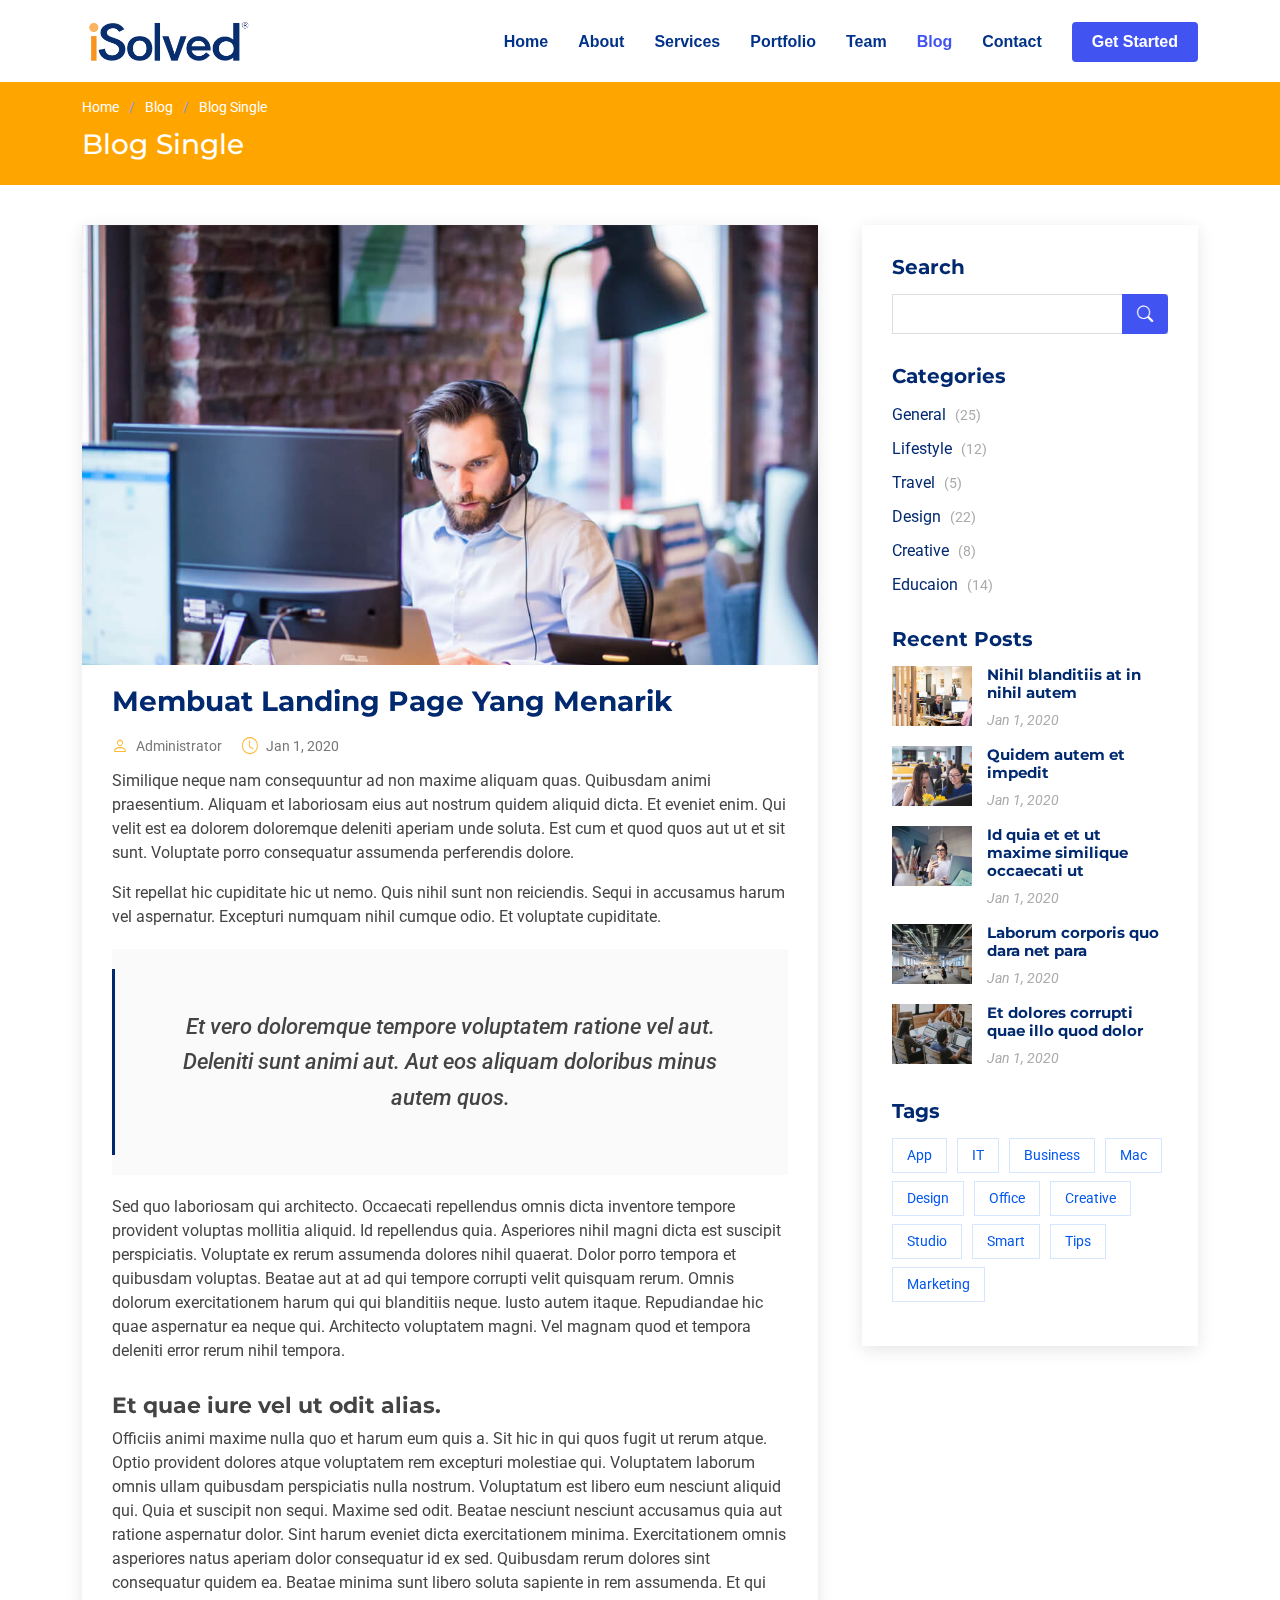
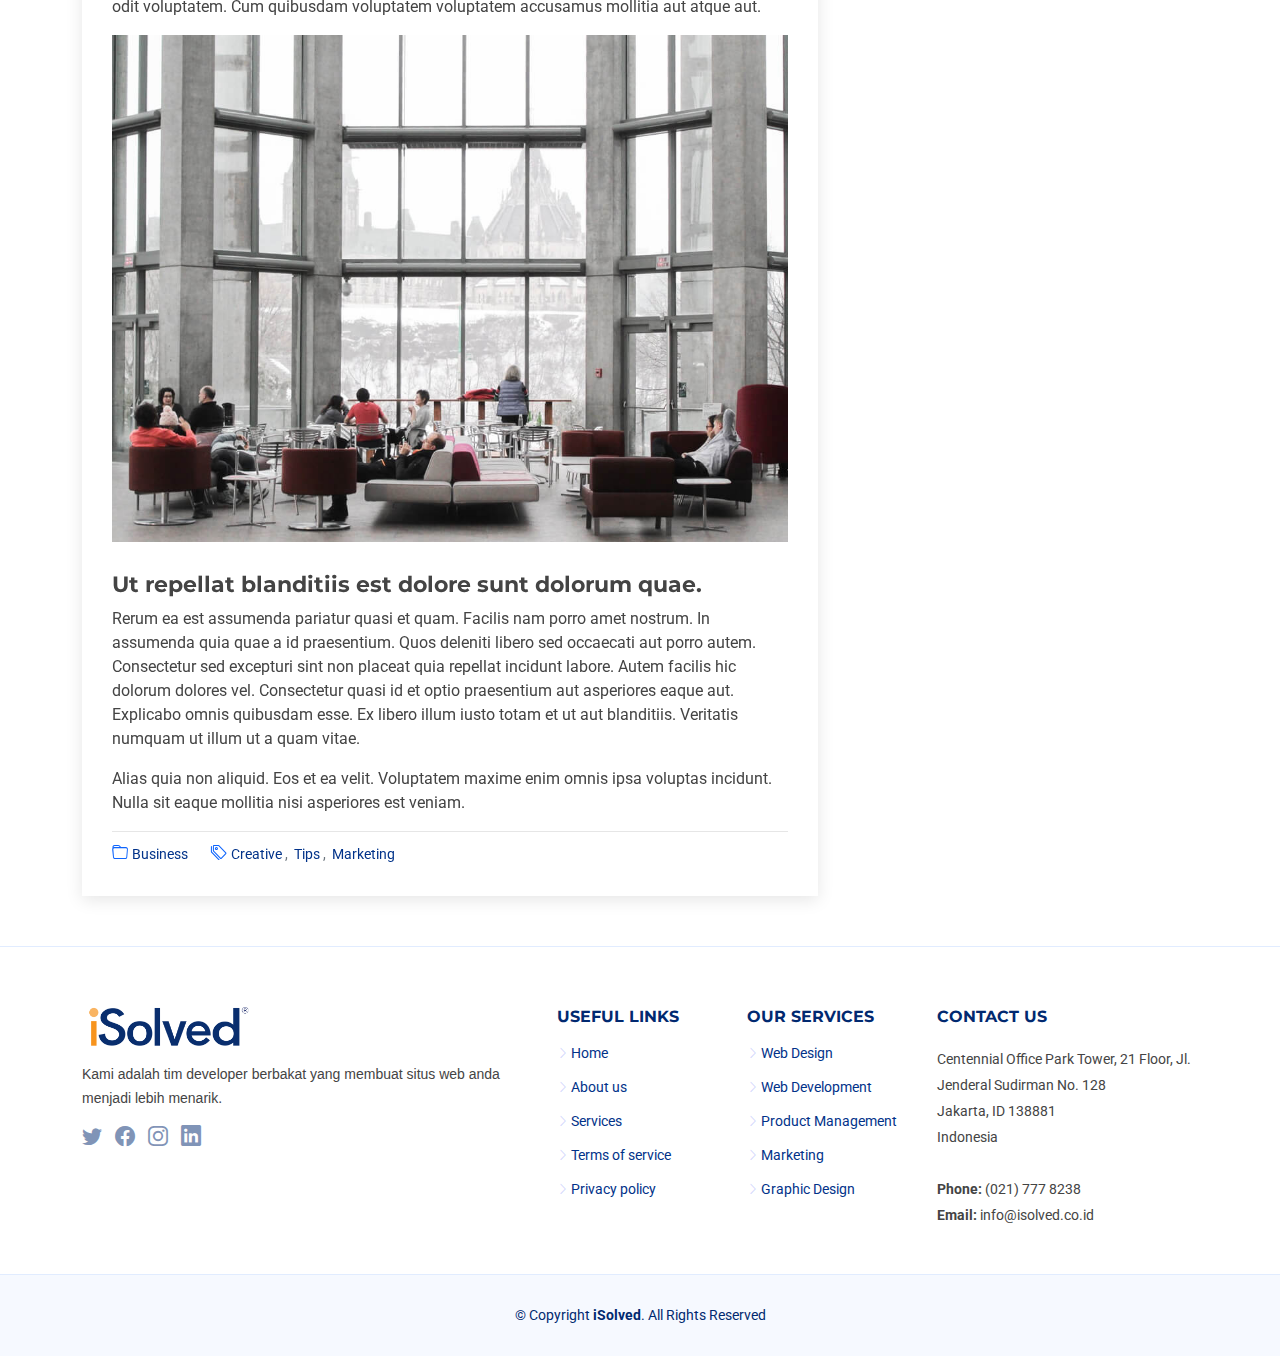
<file: blog-single.html>
<!DOCTYPE html>
<html lang="en">

<head>
  <meta charset="utf-8">
  <meta content="width=device-width, initial-scale=1.0" name="viewport">

  <title>Blog Single - iSolved</title>
  <meta content="" name="description">
  <meta content="" name="keywords">

  <!-- Favicons -->
  <link href="assets/img/logo-2.png" rel="icon">
  <link href="assets/img/logo-2.png" rel="apple-touch-icon">

  <!-- Google Fonts -->
  <link href="https://fonts.googleapis.com/css2?family=Montserrat:wght@100;400;500;700;900&family=Roboto:wght@300;400;500;700;900&display=swap" rel="stylesheet">

  <!-- Vendor CSS Files -->
  <link href="assets/vendor/bootstrap/css/bootstrap.min.css" rel="stylesheet">
  <link href="assets/vendor/bootstrap-icons/bootstrap-icons.css" rel="stylesheet">
  <link href="assets/vendor/aos/aos.css" rel="stylesheet">
  <link href="assets/vendor/remixicon/remixicon.css" rel="stylesheet">
  <link href="assets/vendor/swiper/swiper-bundle.min.css" rel="stylesheet">
  <link href="assets/vendor/glightbox/css/glightbox.min.css" rel="stylesheet">

  <!--  Main CSS File -->
  <link href="assets/css/style.css" rel="stylesheet">

</head>

<body>

  <!-- ======= Header ======= -->
  <header id="header" class="header fixed-top">
    <div class="container-fluid container-xl d-flex align-items-center justify-content-between">

      <a href="index.html" class="logo d-flex align-items-center">
        <img src="assets/img/logo-2.png" alt="">
      </a>

      <nav id="navbar" class="navbar">
        <ul>
          <li><a class="nav-link scrollto " href="#hero">Home</a></li>
          <li><a class="nav-link scrollto" href="#about">About</a></li>
          <li><a class="nav-link scrollto" href="#services">Services</a></li>
          <li><a class="nav-link scrollto" href="#portfolio">Portfolio</a></li>
          <li><a class="nav-link scrollto" href="#team">Team</a></li>
          <li><a class="active" href="blog.html">Blog</a></li>
          <li><a class="nav-link scrollto" href="#contact">Contact</a></li>
          <li><a class="getstarted scrollto" href="#about">Get Started</a></li>
        </ul>
        <i class="bi bi-list mobile-nav-toggle"></i>
      </nav><!-- .navbar -->

    </div>
  </header><!-- End Header -->

  <main id="main">

    <!-- ======= Breadcrumbs ======= -->
    <section class="breadcrumbs">
      <div class="container">

        <ol>
          <li><a href="index.html">Home</a></li>
          <li><a href="blog.html">Blog</a></li>
          <li>Blog Single</li>
        </ol>
        <h2>Blog Single</h2>

      </div>
    </section><!-- End Breadcrumbs -->

    <!-- ======= Blog Single Section ======= -->
    <section id="blog" class="blog">
      <div class="container" data-aos="fade-up">

        <div class="row">

          <div class="col-lg-8 entries">

            <article class="entry entry-single">

              <div class="entry-img">
                <img src="assets/img/blog/blog-1.jpg" alt="" class="img-fluid">
              </div>

              <h2 class="entry-title">
                <a href="blog-single.html">Membuat Landing Page Yang Menarik</a>
              </h2>

              <div class="entry-meta">
                <ul>
                  <li class="d-flex align-items-center"><i class="bi bi-person"></i> <a href="blog-single.html">Administrator</a></li>
                  <li class="d-flex align-items-center"><i class="bi bi-clock"></i> <a href="blog-single.html"><time datetime="2020-01-01">Jan 1, 2020</time></a></li>
                </ul>
              </div>

              <div class="entry-content">
                <p>
                  Similique neque nam consequuntur ad non maxime aliquam quas. Quibusdam animi praesentium. Aliquam et laboriosam eius aut nostrum quidem aliquid dicta.
                  Et eveniet enim. Qui velit est ea dolorem doloremque deleniti aperiam unde soluta. Est cum et quod quos aut ut et sit sunt. Voluptate porro consequatur assumenda perferendis dolore.
                </p>

                <p>
                  Sit repellat hic cupiditate hic ut nemo. Quis nihil sunt non reiciendis. Sequi in accusamus harum vel aspernatur. Excepturi numquam nihil cumque odio. Et voluptate cupiditate.
                </p>

                <blockquote>
                  <p>
                    Et vero doloremque tempore voluptatem ratione vel aut. Deleniti sunt animi aut. Aut eos aliquam doloribus minus autem quos.
                  </p>
                </blockquote>

                <p>
                  Sed quo laboriosam qui architecto. Occaecati repellendus omnis dicta inventore tempore provident voluptas mollitia aliquid. Id repellendus quia. Asperiores nihil magni dicta est suscipit perspiciatis. Voluptate ex rerum assumenda dolores nihil quaerat.
                  Dolor porro tempora et quibusdam voluptas. Beatae aut at ad qui tempore corrupti velit quisquam rerum. Omnis dolorum exercitationem harum qui qui blanditiis neque.
                  Iusto autem itaque. Repudiandae hic quae aspernatur ea neque qui. Architecto voluptatem magni. Vel magnam quod et tempora deleniti error rerum nihil tempora.
                </p>

                <h3>Et quae iure vel ut odit alias.</h3>
                <p>
                  Officiis animi maxime nulla quo et harum eum quis a. Sit hic in qui quos fugit ut rerum atque. Optio provident dolores atque voluptatem rem excepturi molestiae qui. Voluptatem laborum omnis ullam quibusdam perspiciatis nulla nostrum. Voluptatum est libero eum nesciunt aliquid qui.
                  Quia et suscipit non sequi. Maxime sed odit. Beatae nesciunt nesciunt accusamus quia aut ratione aspernatur dolor. Sint harum eveniet dicta exercitationem minima. Exercitationem omnis asperiores natus aperiam dolor consequatur id ex sed. Quibusdam rerum dolores sint consequatur quidem ea.
                  Beatae minima sunt libero soluta sapiente in rem assumenda. Et qui odit voluptatem. Cum quibusdam voluptatem voluptatem accusamus mollitia aut atque aut.
                </p>
                <img src="assets/img/blog/blog-inside-post.jpg" class="img-fluid" alt="">

                <h3>Ut repellat blanditiis est dolore sunt dolorum quae.</h3>
                <p>
                  Rerum ea est assumenda pariatur quasi et quam. Facilis nam porro amet nostrum. In assumenda quia quae a id praesentium. Quos deleniti libero sed occaecati aut porro autem. Consectetur sed excepturi sint non placeat quia repellat incidunt labore. Autem facilis hic dolorum dolores vel.
                  Consectetur quasi id et optio praesentium aut asperiores eaque aut. Explicabo omnis quibusdam esse. Ex libero illum iusto totam et ut aut blanditiis. Veritatis numquam ut illum ut a quam vitae.
                </p>
                <p>
                  Alias quia non aliquid. Eos et ea velit. Voluptatem maxime enim omnis ipsa voluptas incidunt. Nulla sit eaque mollitia nisi asperiores est veniam.
                </p>

              </div>

              <div class="entry-footer">
                <i class="bi bi-folder"></i>
                <ul class="cats">
                  <li><a href="#">Business</a></li>
                </ul>

                <i class="bi bi-tags"></i>
                <ul class="tags">
                  <li><a href="#">Creative</a></li>
                  <li><a href="#">Tips</a></li>
                  <li><a href="#">Marketing</a></li>
                </ul>
              </div>

            </article><!-- End blog entry -->
          </div><!-- End blog entries list -->

          <div class="col-lg-4">

            <div class="sidebar">

              <h3 class="sidebar-title">Search</h3>
              <div class="sidebar-item search-form">
                <form action="">
                  <input type="text">
                  <button type="submit"><i class="bi bi-search"></i></button>
                </form>
              </div><!-- End sidebar search formn-->

              <h3 class="sidebar-title">Categories</h3>
              <div class="sidebar-item categories">
                <ul>
                  <li><a href="#">General <span>(25)</span></a></li>
                  <li><a href="#">Lifestyle <span>(12)</span></a></li>
                  <li><a href="#">Travel <span>(5)</span></a></li>
                  <li><a href="#">Design <span>(22)</span></a></li>
                  <li><a href="#">Creative <span>(8)</span></a></li>
                  <li><a href="#">Educaion <span>(14)</span></a></li>
                </ul>
              </div><!-- End sidebar categories-->

              <h3 class="sidebar-title">Recent Posts</h3>
              <div class="sidebar-item recent-posts">
                <div class="post-item clearfix">
                  <img src="assets/img/blog/blog-recent-1.jpg" alt="">
                  <h4><a href="blog-single.html">Nihil blanditiis at in nihil autem</a></h4>
                  <time datetime="2020-01-01">Jan 1, 2020</time>
                </div>

                <div class="post-item clearfix">
                  <img src="assets/img/blog/blog-recent-2.jpg" alt="">
                  <h4><a href="blog-single.html">Quidem autem et impedit</a></h4>
                  <time datetime="2020-01-01">Jan 1, 2020</time>
                </div>

                <div class="post-item clearfix">
                  <img src="assets/img/blog/blog-recent-3.jpg" alt="">
                  <h4><a href="blog-single.html">Id quia et et ut maxime similique occaecati ut</a></h4>
                  <time datetime="2020-01-01">Jan 1, 2020</time>
                </div>

                <div class="post-item clearfix">
                  <img src="assets/img/blog/blog-recent-4.jpg" alt="">
                  <h4><a href="blog-single.html">Laborum corporis quo dara net para</a></h4>
                  <time datetime="2020-01-01">Jan 1, 2020</time>
                </div>

                <div class="post-item clearfix">
                  <img src="assets/img/blog/blog-recent-5.jpg" alt="">
                  <h4><a href="blog-single.html">Et dolores corrupti quae illo quod dolor</a></h4>
                  <time datetime="2020-01-01">Jan 1, 2020</time>
                </div>

              </div><!-- End sidebar recent posts-->

              <h3 class="sidebar-title">Tags</h3>
              <div class="sidebar-item tags">
                <ul>
                  <li><a href="#">App</a></li>
                  <li><a href="#">IT</a></li>
                  <li><a href="#">Business</a></li>
                  <li><a href="#">Mac</a></li>
                  <li><a href="#">Design</a></li>
                  <li><a href="#">Office</a></li>
                  <li><a href="#">Creative</a></li>
                  <li><a href="#">Studio</a></li>
                  <li><a href="#">Smart</a></li>
                  <li><a href="#">Tips</a></li>
                  <li><a href="#">Marketing</a></li>
                </ul>
              </div><!-- End sidebar tags-->

            </div><!-- End sidebar -->

          </div><!-- End blog sidebar -->

        </div>

      </div>
    </section><!-- End Blog Single Section -->

  </main><!-- End #main -->

  <!-- ======= Footer ======= -->
  <footer id="footer" class="footer">
    <div class="footer-top">
      <div class="container">
        <div class="row gy-4">
          <div class="col-lg-5 col-md-12 footer-info">
            <a href="index.html" class="logo d-flex align-items-center">
              <img src="assets/img/logo-2.png" alt="">
            </a>
            <p>Kami adalah tim developer berbakat yang membuat situs web anda menjadi lebih menarik.</p>
            <div class="social-links mt-3">
              <a href="#" class="twitter"><i class="bi bi-twitter"></i></a>
              <a href="#" class="facebook"><i class="bi bi-facebook"></i></a>
              <a href="#" class="instagram"><i class="bi bi-instagram bx bxl-instagram"></i></a>
              <a href="#" class="linkedin"><i class="bi bi-linkedin bx bxl-linkedin"></i></a>
            </div>
          </div>

          <div class="col-lg-2 col-6 footer-links">
            <h4>Useful Links</h4>
            <ul>
              <li><i class="bi bi-chevron-right"></i> <a href="#">Home</a></li>
              <li><i class="bi bi-chevron-right"></i> <a href="#">About us</a></li>
              <li><i class="bi bi-chevron-right"></i> <a href="#">Services</a></li>
              <li><i class="bi bi-chevron-right"></i> <a href="#">Terms of service</a></li>
              <li><i class="bi bi-chevron-right"></i> <a href="#">Privacy policy</a></li>
            </ul>
          </div>

          <div class="col-lg-2 col-6 footer-links">
            <h4>Our Services</h4>
            <ul>
              <li><i class="bi bi-chevron-right"></i> <a href="#">Web Design</a></li>
              <li><i class="bi bi-chevron-right"></i> <a href="#">Web Development</a></li>
              <li><i class="bi bi-chevron-right"></i> <a href="#">Product Management</a></li>
              <li><i class="bi bi-chevron-right"></i> <a href="#">Marketing</a></li>
              <li><i class="bi bi-chevron-right"></i> <a href="#">Graphic Design</a></li>
            </ul>
          </div>

          <div class="col-lg-3 col-md-12 footer-contact text-center text-md-start">
            <h4>Contact Us</h4>
            <p>
              Centennial Office Park Tower, 21 Floor, Jl. Jenderal Sudirman No. 128 <br>
              Jakarta, ID 138881<br>
              Indonesia <br><br>
              <strong>Phone:</strong> (021) 777 8238<br>
              <strong>Email:</strong> info@isolved.co.id<br>
            </p>

          </div>

        </div>
      </div>
    </div>

    <div class="container">
      <div class="copyright">
        &copy; Copyright <strong><span>iSolved</span></strong>. All Rights Reserved
      </div>
    </div>
  </footer><!-- End Footer -->

  <a href="#" class="back-to-top d-flex align-items-center justify-content-center"><i class="bi bi-arrow-up-short"></i></a>

  <!-- Vendor JS Files -->
  <script src="assets/vendor/bootstrap/js/bootstrap.bundle.js"></script>
  <script src="assets/vendor/aos/aos.js"></script>
  <script src="assets/vendor/php-email-form/validate.js"></script>
  <script src="assets/vendor/swiper/swiper-bundle.min.js"></script>
  <script src="assets/vendor/purecounter/purecounter.js"></script>
  <script src="assets/vendor/isotope-layout/isotope.pkgd.min.js"></script>
  <script src="assets/vendor/glightbox/js/glightbox.min.js"></script>

  <!-- Main JS File -->
  <script src="assets/js/main.js"></script>

</body>

</html>
</file>
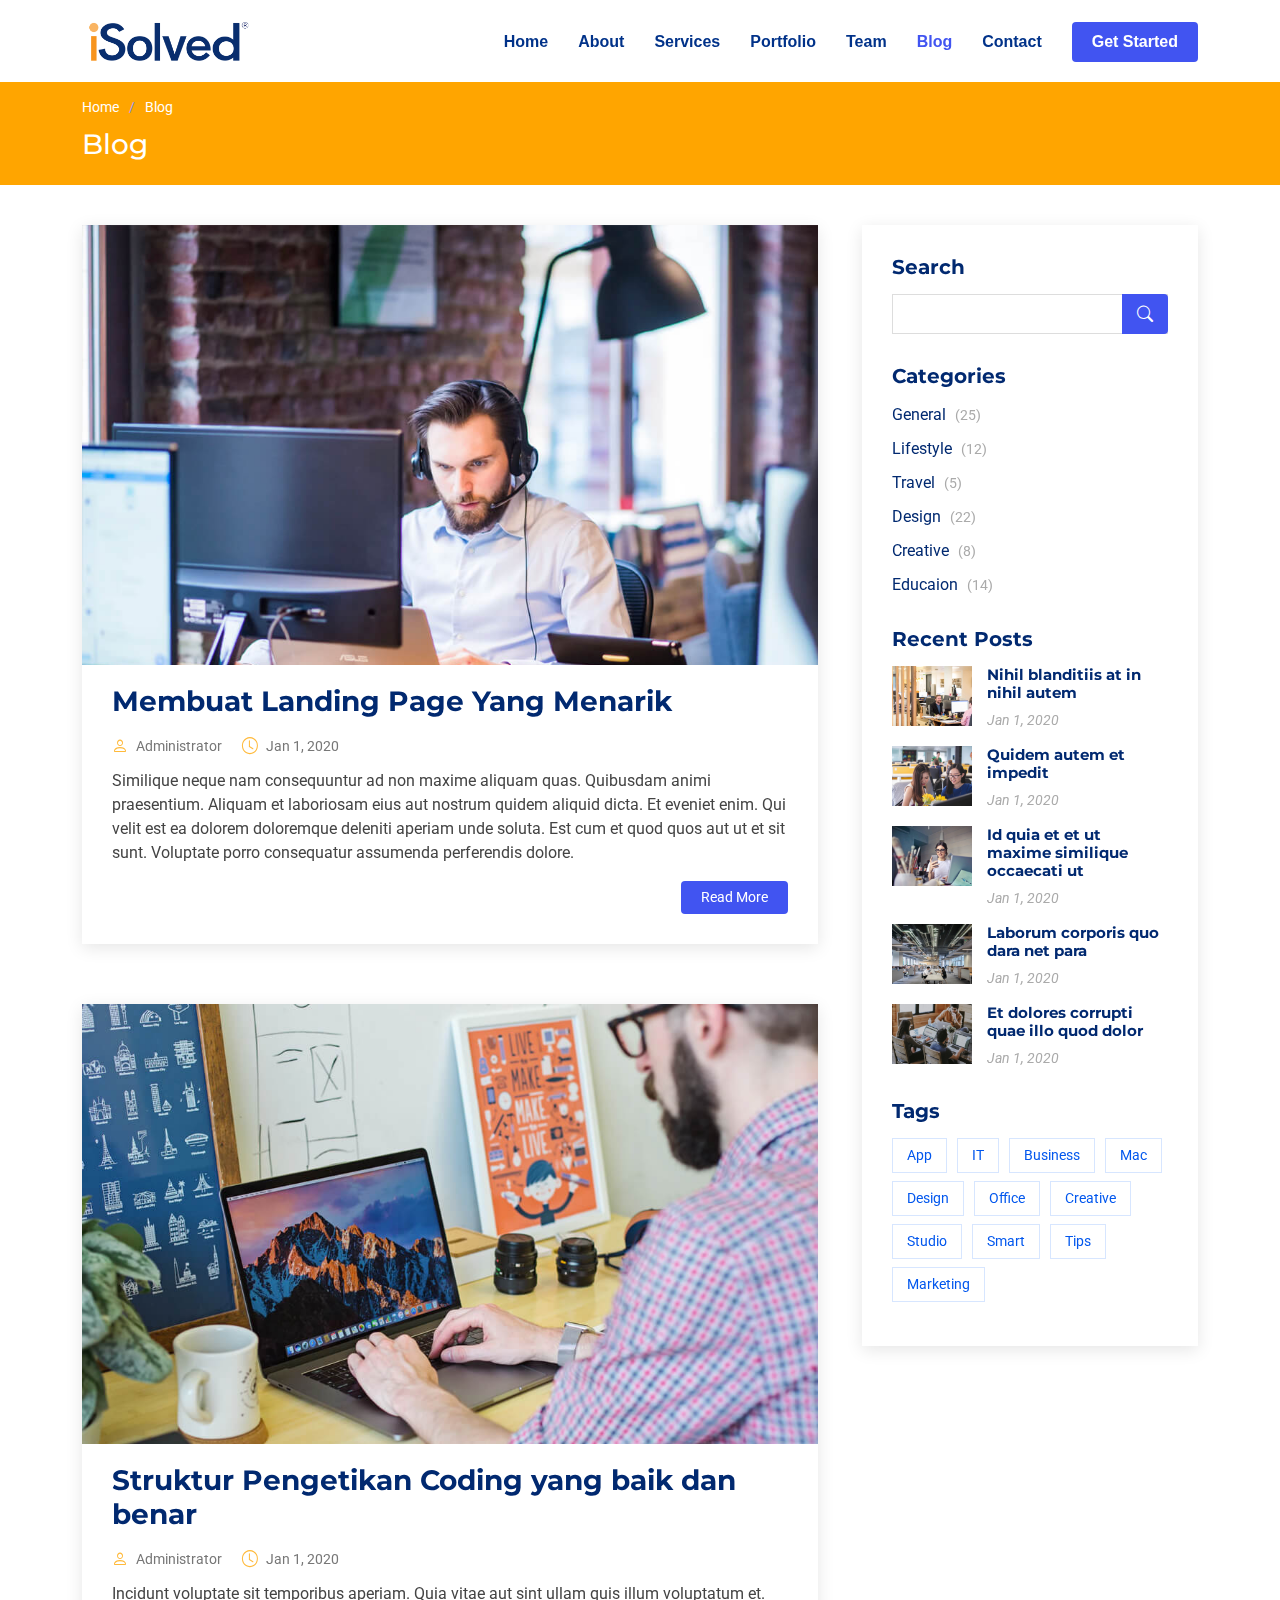
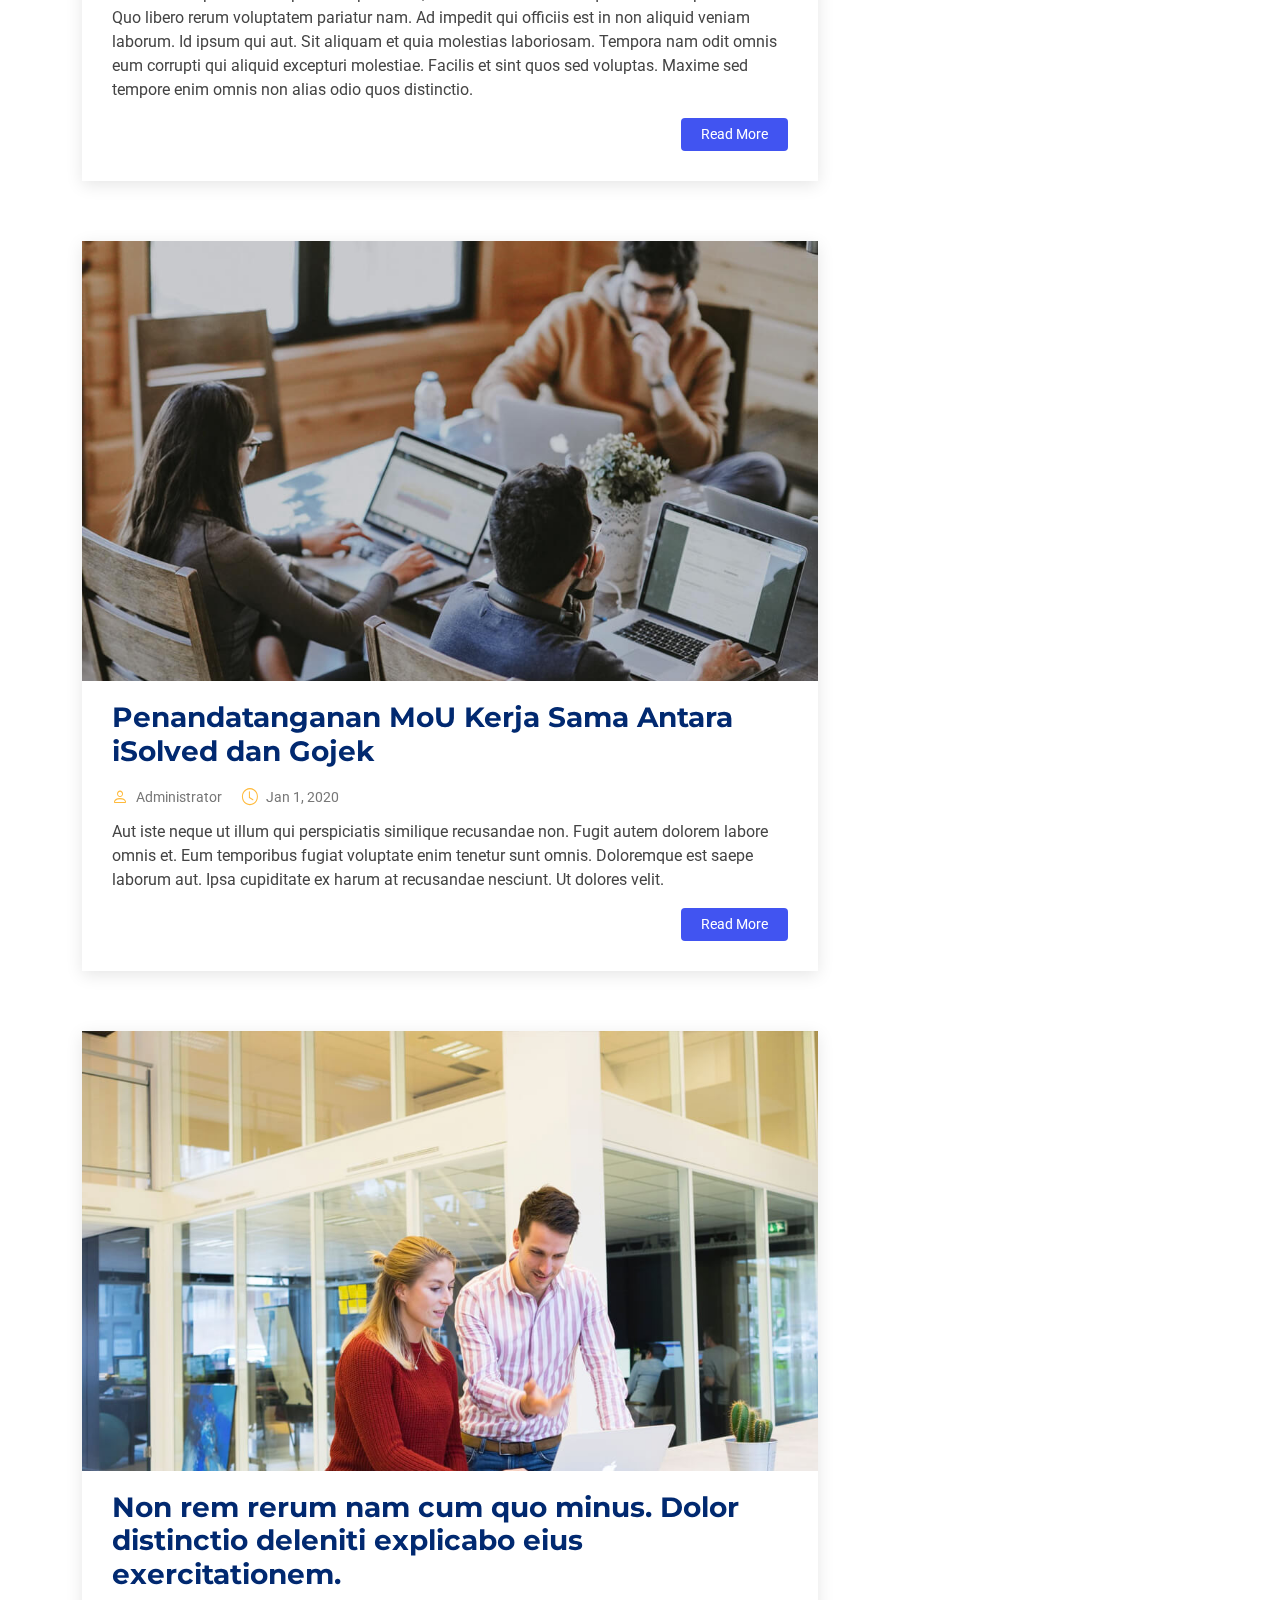
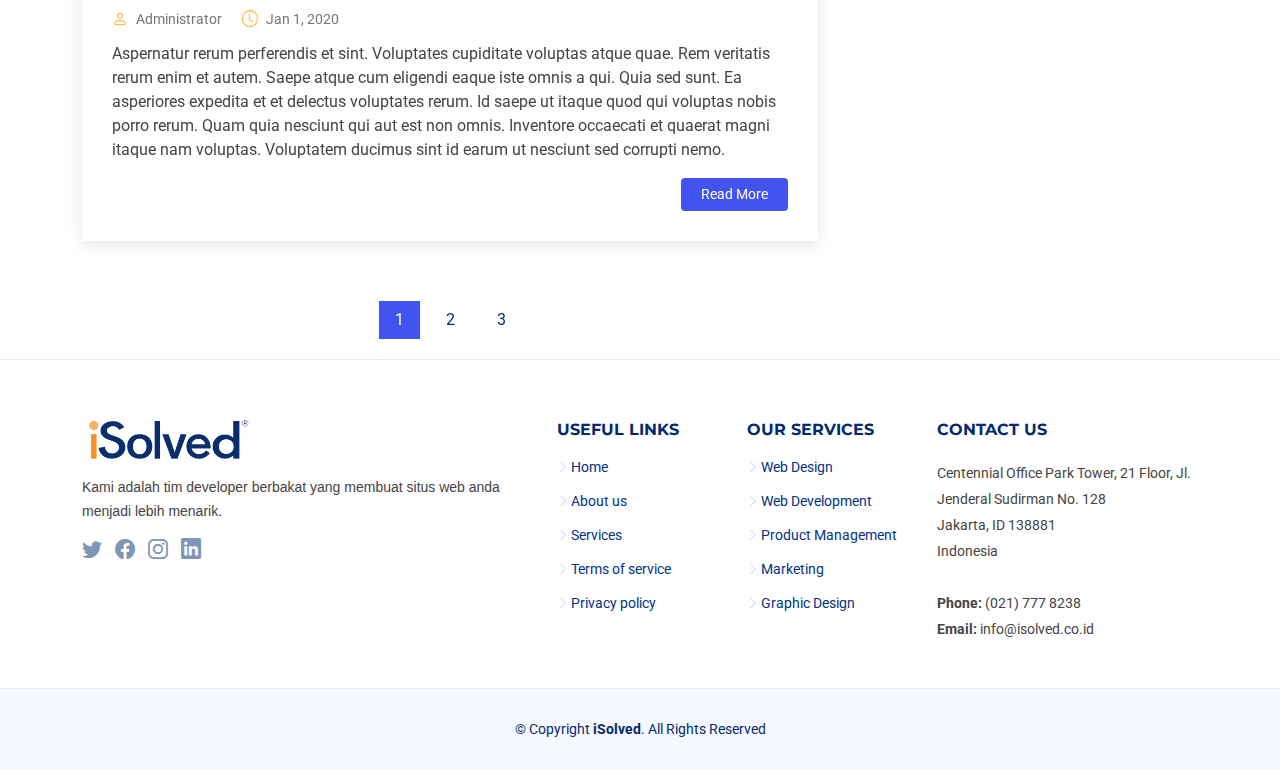
<file: blog.html>
<!DOCTYPE html>
<html lang="en">

<head>
  <meta charset="utf-8">
  <meta content="width=device-width, initial-scale=1.0" name="viewport">

  <title>Blog - iSolved</title>
  <meta content="" name="description">
  <meta content="" name="keywords">

  <!-- Favicons -->
  <link href="assets/img/logo-2.png" rel="icon">
  <link href="assets/img/logo-2.png" rel="apple-touch-icon">

  <!-- Google Fonts -->
  <link href="https://fonts.googleapis.com/css2?family=Montserrat:wght@100;400;500;700;900&family=Roboto:wght@300;400;500;700;900&display=swap" rel="stylesheet">

  <!-- Vendor CSS Files -->
  <link href="assets/vendor/bootstrap/css/bootstrap.min.css" rel="stylesheet">
  <link href="assets/vendor/bootstrap-icons/bootstrap-icons.css" rel="stylesheet">
  <link href="assets/vendor/aos/aos.css" rel="stylesheet">
  <link href="assets/vendor/remixicon/remixicon.css" rel="stylesheet">
  <link href="assets/vendor/swiper/swiper-bundle.min.css" rel="stylesheet">
  <link href="assets/vendor/glightbox/css/glightbox.min.css" rel="stylesheet">

  <!--  Main CSS File -->
  <link href="assets/css/style.css" rel="stylesheet">
</head>

<body>

  <!-- ======= Header ======= -->
  <header id="header" class="header fixed-top">
    <div class="container-fluid container-xl d-flex align-items-center justify-content-between">

      <a href="index.html" class="logo d-flex align-items-center">
        <img src="assets/img/logo-2.png" alt="">
      </a>

      <nav id="navbar" class="navbar">
        <ul>
          <li><a class="nav-link scrollto " href="#hero">Home</a></li>
          <li><a class="nav-link scrollto" href="#about">About</a></li>
          <li><a class="nav-link scrollto" href="#services">Services</a></li>
          <li><a class="nav-link scrollto" href="#portfolio">Portfolio</a></li>
          <li><a class="nav-link scrollto" href="#team">Team</a></li>
          <li><a class="active" href="blog.html">Blog</a></li>
          <li><a class="nav-link scrollto" href="#contact">Contact</a></li>
          <li><a class="getstarted scrollto" href="#about">Get Started</a></li>
        </ul>
        <i class="bi bi-list mobile-nav-toggle"></i>
      </nav><!-- .navbar -->

    </div>
  </header><!-- End Header -->

  <main id="main">

    <!-- ======= Breadcrumbs ======= -->
    <section class="breadcrumbs">
      <div class="container">

        <ol>
          <li><a href="index.html">Home</a></li>
          <li>Blog</li>
        </ol>
        <h2>Blog</h2>

      </div>
    </section><!-- End Breadcrumbs -->

    <!-- ======= Blog Section ======= -->
    <section id="blog" class="blog">
      <div class="container" data-aos="fade-up">

        <div class="row">

          <div class="col-lg-8 entries">

            <article class="entry">

              <div class="entry-img">
                <img src="assets/img/blog/blog-1.jpg" alt="" class="img-fluid">
              </div>

              <h2 class="entry-title">
                <a href="blog-single.html">Membuat Landing Page Yang Menarik</a>
              </h2>

              <div class="entry-meta">
                <ul>
                  <li class="d-flex align-items-center"><i class="bi bi-person"></i> <a href="blog-single.html">Administrator</a></li>
                  <li class="d-flex align-items-center"><i class="bi bi-clock"></i> <a href="blog-single.html"><time datetime="2020-01-01">Jan 1, 2020</time></a></li>
                </ul>
              </div>

              <div class="entry-content">
                <p>
                  Similique neque nam consequuntur ad non maxime aliquam quas. Quibusdam animi praesentium. Aliquam et laboriosam eius aut nostrum quidem aliquid dicta.
                  Et eveniet enim. Qui velit est ea dolorem doloremque deleniti aperiam unde soluta. Est cum et quod quos aut ut et sit sunt. Voluptate porro consequatur assumenda perferendis dolore.
                </p>
                <div class="read-more">
                  <a href="blog-single.html">Read More</a>
                </div>
              </div>

            </article><!-- End blog entry -->

            <article class="entry">

              <div class="entry-img">
                <img src="assets/img/blog/blog-2.jpg" alt="" class="img-fluid">
              </div>

              <h2 class="entry-title">
                <a href="blog-single.html">Struktur Pengetikan Coding yang baik dan benar</a>
              </h2>

              <div class="entry-meta">
                <ul>
                  <li class="d-flex align-items-center"><i class="bi bi-person"></i> <a href="blog-single.html">Administrator</a></li>
                  <li class="d-flex align-items-center"><i class="bi bi-clock"></i> <a href="blog-single.html"><time datetime="2020-01-01">Jan 1, 2020</time></a></li>
                </ul>
              </div>

              <div class="entry-content">
                <p>
                  Incidunt voluptate sit temporibus aperiam. Quia vitae aut sint ullam quis illum voluptatum et. Quo libero rerum voluptatem pariatur nam.
                  Ad impedit qui officiis est in non aliquid veniam laborum. Id ipsum qui aut. Sit aliquam et quia molestias laboriosam. Tempora nam odit omnis eum corrupti qui aliquid excepturi molestiae. Facilis et sint quos sed voluptas. Maxime sed tempore enim omnis non alias odio quos distinctio.
                </p>
                <div class="read-more">
                  <a href="blog-single.html">Read More</a>
                </div>
              </div>

            </article><!-- End blog entry -->

            <article class="entry">

              <div class="entry-img">
                <img src="assets/img/blog/blog-3.jpg" alt="" class="img-fluid">
              </div>

              <h2 class="entry-title">
                <a href="blog-single.html">Penandatanganan MoU Kerja Sama Antara iSolved dan Gojek</a>
              </h2>

              <div class="entry-meta">
                <ul>
                  <li class="d-flex align-items-center"><i class="bi bi-person"></i> <a href="blog-single.html">Administrator</a></li>
                  <li class="d-flex align-items-center"><i class="bi bi-clock"></i> <a href="blog-single.html"><time datetime="2020-01-01">Jan 1, 2020</time></a></li>
                </ul>
              </div>

              <div class="entry-content">
                <p>
                  Aut iste neque ut illum qui perspiciatis similique recusandae non. Fugit autem dolorem labore omnis et. Eum temporibus fugiat voluptate enim tenetur sunt omnis.
                  Doloremque est saepe laborum aut. Ipsa cupiditate ex harum at recusandae nesciunt. Ut dolores velit.
                </p>
                <div class="read-more">
                  <a href="blog-single.html">Read More</a>
                </div>
              </div>

            </article><!-- End blog entry -->

            <article class="entry">

              <div class="entry-img">
                <img src="assets/img/blog/blog-4.jpg" alt="" class="img-fluid">
              </div>

              <h2 class="entry-title">
                <a href="blog-single.html">Non rem rerum nam cum quo minus. Dolor distinctio deleniti explicabo eius exercitationem.</a>
              </h2>

              <div class="entry-meta">
                <ul>
                  <li class="d-flex align-items-center"><i class="bi bi-person"></i> <a href="blog-single.html">Administrator</a></li>
                  <li class="d-flex align-items-center"><i class="bi bi-clock"></i> <a href="blog-single.html"><time datetime="2020-01-01">Jan 1, 2020</time></a></li>
                </ul>
              </div>

              <div class="entry-content">
                <p>
                  Aspernatur rerum perferendis et sint. Voluptates cupiditate voluptas atque quae. Rem veritatis rerum enim et autem. Saepe atque cum eligendi eaque iste omnis a qui.
                  Quia sed sunt. Ea asperiores expedita et et delectus voluptates rerum. Id saepe ut itaque quod qui voluptas nobis porro rerum. Quam quia nesciunt qui aut est non omnis. Inventore occaecati et quaerat magni itaque nam voluptas. Voluptatem ducimus sint id earum ut nesciunt sed corrupti nemo.
                </p>
                <div class="read-more">
                  <a href="blog-single.html">Read More</a>
                </div>
              </div>

            </article><!-- End blog entry -->

            <div class="blog-pagination">
              <ul class="justify-content-center">
                <li class="active"><a href="#">1</a></li>
                <li><a href="#">2</a></li>
                <li><a href="#">3</a></li>
              </ul>
            </div>

          </div><!-- End blog entries list -->

          <div class="col-lg-4">

            <div class="sidebar">

              <h3 class="sidebar-title">Search</h3>
              <div class="sidebar-item search-form">
                <form action="">
                  <input type="text">
                  <button type="submit"><i class="bi bi-search"></i></button>
                </form>
              </div><!-- End sidebar search formn-->

              <h3 class="sidebar-title">Categories</h3>
              <div class="sidebar-item categories">
                <ul>
                  <li><a href="#">General <span>(25)</span></a></li>
                  <li><a href="#">Lifestyle <span>(12)</span></a></li>
                  <li><a href="#">Travel <span>(5)</span></a></li>
                  <li><a href="#">Design <span>(22)</span></a></li>
                  <li><a href="#">Creative <span>(8)</span></a></li>
                  <li><a href="#">Educaion <span>(14)</span></a></li>
                </ul>
              </div><!-- End sidebar categories-->

              <h3 class="sidebar-title">Recent Posts</h3>
              <div class="sidebar-item recent-posts">
                <div class="post-item clearfix">
                  <img src="assets/img/blog/blog-recent-1.jpg" alt="">
                  <h4><a href="blog-single.html">Nihil blanditiis at in nihil autem</a></h4>
                  <time datetime="2020-01-01">Jan 1, 2020</time>
                </div>

                <div class="post-item clearfix">
                  <img src="assets/img/blog/blog-recent-2.jpg" alt="">
                  <h4><a href="blog-single.html">Quidem autem et impedit</a></h4>
                  <time datetime="2020-01-01">Jan 1, 2020</time>
                </div>

                <div class="post-item clearfix">
                  <img src="assets/img/blog/blog-recent-3.jpg" alt="">
                  <h4><a href="blog-single.html">Id quia et et ut maxime similique occaecati ut</a></h4>
                  <time datetime="2020-01-01">Jan 1, 2020</time>
                </div>

                <div class="post-item clearfix">
                  <img src="assets/img/blog/blog-recent-4.jpg" alt="">
                  <h4><a href="blog-single.html">Laborum corporis quo dara net para</a></h4>
                  <time datetime="2020-01-01">Jan 1, 2020</time>
                </div>

                <div class="post-item clearfix">
                  <img src="assets/img/blog/blog-recent-5.jpg" alt="">
                  <h4><a href="blog-single.html">Et dolores corrupti quae illo quod dolor</a></h4>
                  <time datetime="2020-01-01">Jan 1, 2020</time>
                </div>

              </div><!-- End sidebar recent posts-->

              <h3 class="sidebar-title">Tags</h3>
              <div class="sidebar-item tags">
                <ul>
                  <li><a href="#">App</a></li>
                  <li><a href="#">IT</a></li>
                  <li><a href="#">Business</a></li>
                  <li><a href="#">Mac</a></li>
                  <li><a href="#">Design</a></li>
                  <li><a href="#">Office</a></li>
                  <li><a href="#">Creative</a></li>
                  <li><a href="#">Studio</a></li>
                  <li><a href="#">Smart</a></li>
                  <li><a href="#">Tips</a></li>
                  <li><a href="#">Marketing</a></li>
                </ul>
              </div><!-- End sidebar tags-->

            </div><!-- End sidebar -->

          </div><!-- End blog sidebar -->

        </div>

      </div>
    </section><!-- End Blog Section -->

  </main><!-- End #main -->

  <!-- ======= Footer ======= -->
  <footer id="footer" class="footer">
    <div class="footer-top">
      <div class="container">
        <div class="row gy-4">
          <div class="col-lg-5 col-md-12 footer-info">
            <a href="index.html" class="logo d-flex align-items-center">
              <img src="assets/img/logo-2.png" alt="">
            </a>
            <p>Kami adalah tim developer berbakat yang membuat situs web anda menjadi lebih menarik.</p>
            <div class="social-links mt-3">
              <a href="#" class="twitter"><i class="bi bi-twitter"></i></a>
              <a href="#" class="facebook"><i class="bi bi-facebook"></i></a>
              <a href="#" class="instagram"><i class="bi bi-instagram bx bxl-instagram"></i></a>
              <a href="#" class="linkedin"><i class="bi bi-linkedin bx bxl-linkedin"></i></a>
            </div>
          </div>

          <div class="col-lg-2 col-6 footer-links">
            <h4>Useful Links</h4>
            <ul>
              <li><i class="bi bi-chevron-right"></i> <a href="#">Home</a></li>
              <li><i class="bi bi-chevron-right"></i> <a href="#">About us</a></li>
              <li><i class="bi bi-chevron-right"></i> <a href="#">Services</a></li>
              <li><i class="bi bi-chevron-right"></i> <a href="#">Terms of service</a></li>
              <li><i class="bi bi-chevron-right"></i> <a href="#">Privacy policy</a></li>
            </ul>
          </div>

          <div class="col-lg-2 col-6 footer-links">
            <h4>Our Services</h4>
            <ul>
              <li><i class="bi bi-chevron-right"></i> <a href="#">Web Design</a></li>
              <li><i class="bi bi-chevron-right"></i> <a href="#">Web Development</a></li>
              <li><i class="bi bi-chevron-right"></i> <a href="#">Product Management</a></li>
              <li><i class="bi bi-chevron-right"></i> <a href="#">Marketing</a></li>
              <li><i class="bi bi-chevron-right"></i> <a href="#">Graphic Design</a></li>
            </ul>
          </div>

          <div class="col-lg-3 col-md-12 footer-contact text-center text-md-start">
            <h4>Contact Us</h4>
            <p>
              Centennial Office Park Tower, 21 Floor, Jl. Jenderal Sudirman No. 128 <br>
              Jakarta, ID 138881<br>
              Indonesia <br><br>
              <strong>Phone:</strong> (021) 777 8238<br>
              <strong>Email:</strong> info@isolved.co.id<br>
            </p>

          </div>

        </div>
      </div>
    </div>

    <div class="container">
      <div class="copyright">
        &copy; Copyright <strong><span>iSolved</span></strong>. All Rights Reserved
      </div>
    </div>
  </footer><!-- End Footer -->

  <a href="#" class="back-to-top d-flex align-items-center justify-content-center"><i class="bi bi-arrow-up-short"></i></a>

  <!-- Vendor JS Files -->
  <script src="assets/vendor/bootstrap/js/bootstrap.bundle.js"></script>
  <script src="assets/vendor/aos/aos.js"></script>
  <script src="assets/vendor/php-email-form/validate.js"></script>
  <script src="assets/vendor/swiper/swiper-bundle.min.js"></script>
  <script src="assets/vendor/purecounter/purecounter.js"></script>
  <script src="assets/vendor/isotope-layout/isotope.pkgd.min.js"></script>
  <script src="assets/vendor/glightbox/js/glightbox.min.js"></script>

  <!--  Main JS File -->
  <script src="assets/js/main.js"></script>

</body>

</html>
</file>
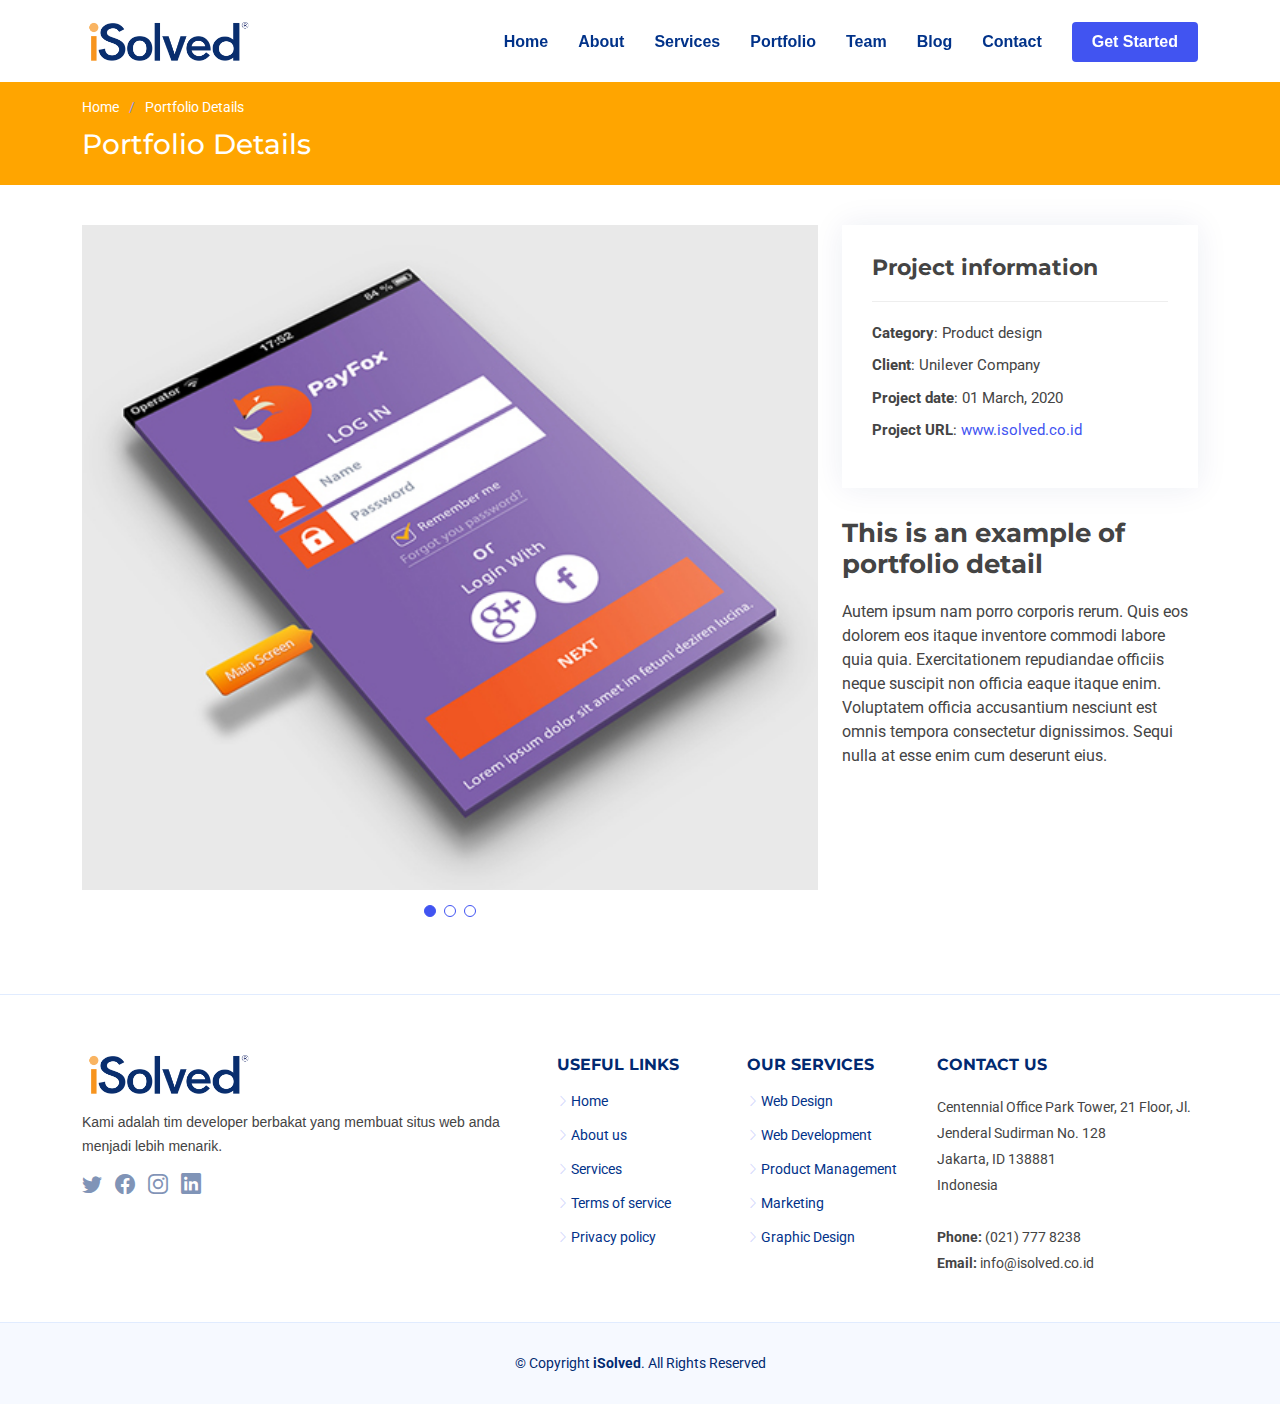
<file: portfolio-details.html>
<!DOCTYPE html>
<html lang="en">

<head>
  <meta charset="utf-8">
  <meta content="width=device-width, initial-scale=1.0" name="viewport">

  <title>Portfolio - iSolved</title>
  <meta content="" name="description">
  <meta content="" name="keywords">

  <!-- Favicons -->
  <link href="assets/img/logo-2.png" rel="icon">
  <link href="assets/img/logo-2.png" rel="apple-touch-icon">

  <!-- Google Fonts -->
  <link href="https://fonts.googleapis.com/css2?family=Montserrat:wght@100;400;500;700;900&family=Roboto:wght@300;400;500;700;900&display=swap" rel="stylesheet">

  <!-- Vendor CSS Files -->
  <link href="assets/vendor/bootstrap/css/bootstrap.min.css" rel="stylesheet">
  <link href="assets/vendor/bootstrap-icons/bootstrap-icons.css" rel="stylesheet">
  <link href="assets/vendor/aos/aos.css" rel="stylesheet">
  <link href="assets/vendor/remixicon/remixicon.css" rel="stylesheet">
  <link href="assets/vendor/swiper/swiper-bundle.min.css" rel="stylesheet">
  <link href="assets/vendor/glightbox/css/glightbox.min.css" rel="stylesheet">

  <!--  Main CSS File -->
  <link href="assets/css/style.css" rel="stylesheet">
</head>

<body>

  <!-- ======= Header ======= -->
  <header id="header" class="header fixed-top">
    <div class="container-fluid container-xl d-flex align-items-center justify-content-between">

      <a href="index.html" class="logo d-flex align-items-center">
        <img src="assets/img/logo-2.png" alt="">
      </a>

      <nav id="navbar" class="navbar">
        <ul>
          <li><a class="nav-link scrollto " href="#hero">Home</a></li>
          <li><a class="nav-link scrollto" href="#about">About</a></li>
          <li><a class="nav-link scrollto" href="#services">Services</a></li>
          <li><a class="nav-link scrollto" href="#portfolio">Portfolio</a></li>
          <li><a class="nav-link scrollto" href="#team">Team</a></li>
          <li><a href="blog.html">Blog</a></li>
          <li><a class="nav-link scrollto" href="#contact">Contact</a></li>
          <li><a class="getstarted scrollto" href="#about">Get Started</a></li>
        </ul>
        <i class="bi bi-list mobile-nav-toggle"></i>
      </nav><!-- .navbar -->

    </div>
  </header><!-- End Header -->

  <main id="main">

    <!-- ======= Breadcrumbs ======= -->
    <section class="breadcrumbs">
      <div class="container">

        <ol>
          <li><a href="index.html">Home</a></li>
          <li>Portfolio Details</li>
        </ol>
        <h2>Portfolio Details</h2>

      </div>
    </section><!-- End Breadcrumbs -->

    <!-- ======= Portfolio Details Section ======= -->
    <section id="portfolio-details" class="portfolio-details">
      <div class="container">

        <div class="row gy-4">

          <div class="col-lg-8">
            <div class="portfolio-details-slider swiper-container">
              <div class="swiper-wrapper align-items-center">

                <div class="swiper-slide">
                  <img src="assets/img/portfolio/portfolio-01.jpg" alt="">
                </div>

                <div class="swiper-slide">
                  <img src="assets/img/portfolio/portfolio-02.jpg" alt="">
                </div>

                <div class="swiper-slide">
                  <img src="assets/img/portfolio/portfolio-03.png" alt="">
                </div>

              </div>
              <div class="swiper-pagination"></div>
            </div>
          </div>

          <div class="col-lg-4">
            <div class="portfolio-info">
              <h3>Project information</h3>
              <ul>
                <li><strong>Category</strong>: Product design</li>
                <li><strong>Client</strong>: Unilever Company</li>
                <li><strong>Project date</strong>: 01 March, 2020</li>
                <li><strong>Project URL</strong>: <a href="#">www.isolved.co.id</a></li>
              </ul>
            </div>
            <div class="portfolio-description">
              <h2>This is an example of portfolio detail</h2>
              <p>
                Autem ipsum nam porro corporis rerum. Quis eos dolorem eos itaque inventore commodi labore quia quia. Exercitationem repudiandae officiis neque suscipit non officia eaque itaque enim. Voluptatem officia accusantium nesciunt est omnis tempora consectetur dignissimos. Sequi nulla at esse enim cum deserunt eius.
              </p>
            </div>
          </div>

        </div>

      </div>
    </section><!-- End Portfolio Details Section -->

  </main><!-- End #main -->

  <!-- ======= Footer ======= -->
  <footer id="footer" class="footer">
    <div class="footer-top">
      <div class="container">
        <div class="row gy-4">
          <div class="col-lg-5 col-md-12 footer-info">
            <a href="index.html" class="logo d-flex align-items-center">
              <img src="assets/img/logo-2.png" alt="">
            </a>
            <p>Kami adalah tim developer berbakat yang membuat situs web anda menjadi lebih menarik.</p>
            <div class="social-links mt-3">
              <a href="#" class="twitter"><i class="bi bi-twitter"></i></a>
              <a href="#" class="facebook"><i class="bi bi-facebook"></i></a>
              <a href="#" class="instagram"><i class="bi bi-instagram bx bxl-instagram"></i></a>
              <a href="#" class="linkedin"><i class="bi bi-linkedin bx bxl-linkedin"></i></a>
            </div>
          </div>

          <div class="col-lg-2 col-6 footer-links">
            <h4>Useful Links</h4>
            <ul>
              <li><i class="bi bi-chevron-right"></i> <a href="#">Home</a></li>
              <li><i class="bi bi-chevron-right"></i> <a href="#">About us</a></li>
              <li><i class="bi bi-chevron-right"></i> <a href="#">Services</a></li>
              <li><i class="bi bi-chevron-right"></i> <a href="#">Terms of service</a></li>
              <li><i class="bi bi-chevron-right"></i> <a href="#">Privacy policy</a></li>
            </ul>
          </div>

          <div class="col-lg-2 col-6 footer-links">
            <h4>Our Services</h4>
            <ul>
              <li><i class="bi bi-chevron-right"></i> <a href="#">Web Design</a></li>
              <li><i class="bi bi-chevron-right"></i> <a href="#">Web Development</a></li>
              <li><i class="bi bi-chevron-right"></i> <a href="#">Product Management</a></li>
              <li><i class="bi bi-chevron-right"></i> <a href="#">Marketing</a></li>
              <li><i class="bi bi-chevron-right"></i> <a href="#">Graphic Design</a></li>
            </ul>
          </div>

          <div class="col-lg-3 col-md-12 footer-contact text-center text-md-start">
            <h4>Contact Us</h4>
            <p>
              Centennial Office Park Tower, 21 Floor, Jl. Jenderal Sudirman No. 128 <br>
              Jakarta, ID 138881<br>
              Indonesia <br><br>
              <strong>Phone:</strong> (021) 777 8238<br>
              <strong>Email:</strong> info@isolved.co.id<br>
            </p>

          </div>

        </div>
      </div>
    </div>

    <div class="container">
      <div class="copyright">
        &copy; Copyright <strong><span>iSolved</span></strong>. All Rights Reserved
      </div>
    </div>
  </footer><!-- End Footer -->

  <a href="#" class="back-to-top d-flex align-items-center justify-content-center"><i class="bi bi-arrow-up-short"></i></a>

  <!-- Vendor JS Files -->
  <script src="assets/vendor/bootstrap/js/bootstrap.bundle.js"></script>
  <script src="assets/vendor/aos/aos.js"></script>
  <script src="assets/vendor/php-email-form/validate.js"></script>
  <script src="assets/vendor/swiper/swiper-bundle.min.js"></script>
  <script src="assets/vendor/purecounter/purecounter.js"></script>
  <script src="assets/vendor/isotope-layout/isotope.pkgd.min.js"></script>
  <script src="assets/vendor/glightbox/js/glightbox.min.js"></script>

  <!--  Main JS File -->
  <script src="assets/js/main.js"></script>

</body>

</html>
</file>
<file: assets/css/style.css>
/*--------------------------------------------------------------
# General
--------------------------------------------------------------*/
:root {
  scroll-behavior: smooth;
}

body {
  font-family: "Roboto", sans-serif;
  color: #444444;
}

a {
  color: #4154f1;
  text-decoration: none;
}

a:hover {
  color: #717ff5;
  text-decoration: none;
}

h1, h2, h3, h4, h5, h6 {
  font-family: "Montserrat", sans-serif;
}

/*--------------------------------------------------------------
# Sections
--------------------------------------------------------------*/
section {
  padding: 60px 0;
  overflow: hidden;
}

.section-header {
  text-align: center;
  padding-bottom: 40px;
}

.section-header h2 {
  font-size: 13px;
  letter-spacing: 1px;
  font-weight: 700;
  margin: 0;
  color: #4154f1;
  text-transform: uppercase;
}

.section-header p {
  margin: 10px 0 0 0;
  padding: 0;
  font-size: 38px;
  line-height: 42px;
  font-weight: 700;
  color: #012970;
}

@media (max-width: 768px) {
  .section-header p {
    font-size: 28px;
    line-height: 32px;
  }
}

/*--------------------------------------------------------------
# Breadcrumbs
--------------------------------------------------------------*/
.breadcrumbs {
  padding: 15px 0;
  background: #ffa500;
  min-height: 40px;
  margin-top: 82px;
  color: #fff;
}

@media (max-width: 992px) {
  .breadcrumbs {
    margin-top: 57px;
  }
}

.breadcrumbs h2 {
  font-size: 28px;
  font-weight: 500;
}

.breadcrumbs ol {
  display: flex;
  flex-wrap: wrap;
  list-style: none;
  padding: 0 0 10px 0;
  margin: 0;
  font-size: 14px;
}

.breadcrumbs ol a {
  color: #fff;
  transition: 0.3s;
}

.breadcrumbs ol a:hover {
  text-decoration: underline;
}

.breadcrumbs ol li + li {
  padding-left: 10px;
}

.breadcrumbs ol li + li::before {
  display: inline-block;
  padding-right: 10px;
  color: #8894f6;
  content: "/";
}

/*--------------------------------------------------------------
# Back to top button
--------------------------------------------------------------*/
.back-to-top {
  position: fixed;
  visibility: hidden;
  opacity: 0;
  right: 15px;
  bottom: 15px;
  z-index: 99999;
  background: #4154f1;
  width: 40px;
  height: 40px;
  border-radius: 4px;
  transition: all 0.4s;
}

.back-to-top i {
  font-size: 24px;
  color: #fff;
  line-height: 0;
}

.back-to-top:hover {
  background: #6776f4;
  color: #fff;
}

.back-to-top.active {
  visibility: visible;
  opacity: 1;
}

/*--------------------------------------------------------------
# Disable aos animation delay on mobile devices
--------------------------------------------------------------*/
@media screen and (max-width: 768px) {
  [data-aos-delay] {
    transition-delay: 0 !important;
  }
}

/*--------------------------------------------------------------
# Header
--------------------------------------------------------------*/
.header {
  transition: all 0.5s;
  z-index: 997;
  padding: 20px 0;
}

.header.header-scrolled {
  background: #fff;
  padding: 15px 0;
  box-shadow: 0px 2px 20px rgba(1, 41, 112, 0.1);
}

.header .logo {
  line-height: 0;
}

.header .logo img {
  max-height: 40px;
  margin-right: 6px;
}

.header .logo span {
  font-size: 30px;
  font-weight: 700;
  letter-spacing: 1px;
  color: #012970;
  font-family: "Nunito", sans-serif;
  margin-top: 3px;
}

/*--------------------------------------------------------------
# Navigation Menu
--------------------------------------------------------------*/
/**
* Desktop Navigation 
*/
.navbar {
  padding: 0;
}

.navbar ul {
  margin: 0;
  padding: 0;
  display: flex;
  list-style: none;
  align-items: center;
}

.navbar li {
  position: relative;
}

.navbar a {
  display: flex;
  align-items: center;
  justify-content: space-between;
  padding: 10px 0 10px 30px;
  font-family: "Nunito", sans-serif;
  font-size: 16px;
  font-weight: 700;
  color: #013289;
  white-space: nowrap;
  transition: 0.3s;
}

.navbar a i {
  font-size: 12px;
  line-height: 0;
  margin-left: 5px;
}

.navbar a:hover, .navbar .active, .navbar li:hover > a {
  color: #4154f1;
}

.navbar .getstarted {
  background: #4154f1;
  padding: 8px 20px;
  margin-left: 30px;
  border-radius: 4px;
  color: #fff;
}

.navbar .getstarted:hover {
  color: #fff;
  background: #5969f3;
}

.navbar .dropdown ul {
  display: block;
  position: absolute;
  left: 14px;
  top: calc(100% + 30px);
  margin: 0;
  padding: 10px 0;
  z-index: 99;
  opacity: 0;
  visibility: hidden;
  background: #fff;
  box-shadow: 0px 0px 30px rgba(127, 137, 161, 0.25);
  transition: 0.3s;
  border-radius: 4px;
}

.navbar .dropdown ul li {
  min-width: 200px;
}

.navbar .dropdown ul a {
  padding: 10px 20px;
  font-size: 15px;
  text-transform: none;
  font-weight: 600;
}

.navbar .dropdown ul a i {
  font-size: 12px;
}

.navbar .dropdown ul a:hover, .navbar .dropdown ul .active:hover, .navbar .dropdown ul li:hover > a {
  color: #4154f1;
}

.navbar .dropdown:hover > ul {
  opacity: 1;
  top: 100%;
  visibility: visible;
}

.navbar .dropdown .dropdown ul {
  top: 0;
  left: calc(100% - 30px);
  visibility: hidden;
}

.navbar .dropdown .dropdown:hover > ul {
  opacity: 1;
  top: 0;
  left: 100%;
  visibility: visible;
}

@media (max-width: 1366px) {
  .navbar .dropdown .dropdown ul {
    left: -90%;
  }
  .navbar .dropdown .dropdown:hover > ul {
    left: -100%;
  }
}

/**
* Mobile Navigation 
*/
.mobile-nav-toggle {
  color: #012970;
  font-size: 28px;
  cursor: pointer;
  display: none;
  line-height: 0;
  transition: 0.5s;
}

.mobile-nav-toggle.bi-x {
  color: #fff;
}

@media (max-width: 991px) {
  .mobile-nav-toggle {
    display: block;
  }
  .navbar ul {
    display: none;
  }
}

.navbar-mobile {
  position: fixed;
  overflow: hidden;
  top: 0;
  right: 0;
  left: 0;
  bottom: 0;
  background: rgba(1, 22, 61, 0.9);
  transition: 0.3s;
}

.navbar-mobile .mobile-nav-toggle {
  position: absolute;
  top: 15px;
  right: 15px;
}

.navbar-mobile ul {
  display: block;
  position: absolute;
  top: 55px;
  right: 15px;
  bottom: 15px;
  left: 15px;
  padding: 10px 0;
  border-radius: 10px;
  background-color: #fff;
  overflow-y: auto;
  transition: 0.3s;
}

.navbar-mobile a {
  padding: 10px 20px;
  font-size: 15px;
  color: #012970;
}

.navbar-mobile a:hover, .navbar-mobile .active, .navbar-mobile li:hover > a {
  color: #4154f1;
}

.navbar-mobile .getstarted {
  margin: 15px;
}

.navbar-mobile .dropdown ul {
  position: static;
  display: none;
  margin: 10px 20px;
  padding: 10px 0;
  z-index: 99;
  opacity: 1;
  visibility: visible;
  background: #fff;
  box-shadow: 0px 0px 30px rgba(127, 137, 161, 0.25);
}

.navbar-mobile .dropdown ul li {
  min-width: 200px;
}

.navbar-mobile .dropdown ul a {
  padding: 10px 20px;
}

.navbar-mobile .dropdown ul a i {
  font-size: 12px;
}

.navbar-mobile .dropdown ul a:hover, .navbar-mobile .dropdown ul .active:hover, .navbar-mobile .dropdown ul li:hover > a {
  color: #4154f1;
}

.navbar-mobile .dropdown > .dropdown-active {
  display: block;
}

/*--------------------------------------------------------------
# Hero Section
--------------------------------------------------------------*/
.hero {
  width: 100%;
  height: 100vh;
  background: url(../img/hero-bg.png) top center no-repeat;
  background-size: cover;
}

.hero h1 {
  margin: 0;
  font-size: 48px;
  font-weight: 700;
  color: #012970;
}

.hero h2 {
  color: #444444;
  margin: 15px 0 0 0;
  font-size: 26px;
}

.hero .btn-get-started {
  margin-top: 30px;
  line-height: 0;
  padding: 15px 40px;
  border-radius: 4px;
  transition: 0.5s;
  color: #fff;
  background: #4154f1;
  box-shadow: 0px 5px 30px rgba(65, 84, 241, 0.4);
}

.hero .btn-get-started span {
  font-family: "Nunito", sans-serif;
  font-weight: 600;
  font-size: 16px;
  letter-spacing: 1px;
}

.hero .btn-get-started i {
  margin-left: 5px;
  font-size: 18px;
  transition: 0.3s;
}

.hero .btn-get-started:hover i {
  transform: translateX(5px);
}

.hero .hero-img {
  text-align: right;
}

@media (min-width: 1024px) {
  .hero {
    background-attachment: fixed;
  }
}

@media (max-width: 991px) {
  .hero {
    height: auto;
    padding: 120px 0 60px 0;
  }
  .hero .hero-img {
    text-align: center;
    margin-top: 80px;
  }
  .hero .hero-img img {
    width: 80%;
  }
}

@media (max-width: 768px) {
  .hero {
    text-align: center;
  }
  .hero h1 {
    font-size: 32px;
  }
  .hero h2 {
    font-size: 24px;
  }
  .hero .hero-img img {
    width: 100%;
  }
}

/*--------------------------------------------------------------
# Index Page
--------------------------------------------------------------*/
/*--------------------------------------------------------------
# About
--------------------------------------------------------------*/
.about .content {
  background-color: #f6f9ff;
  padding: 40px;
}

.about h3 {
  font-size: 14px;
  font-weight: 700;
  color: #4154f1;
  text-transform: uppercase;
}

.about h2 {
  font-size: 24px;
  font-weight: 700;
  color: #012970;
}

.about p {
  margin: 15px 0 30px 0;
  line-height: 24px;
}

.about .btn-read-more {
  line-height: 0;
  padding: 15px 40px;
  border-radius: 4px;
  transition: 0.5s;
  color: #fff;
  background: #4154f1;
  box-shadow: 0px 5px 25px rgba(65, 84, 241, 0.3);
}

.about .btn-read-more span {
  font-family: "Nunito", sans-serif;
  font-weight: 600;
  font-size: 16px;
  letter-spacing: 1px;
}

.about .btn-read-more i {
  margin-left: 5px;
  font-size: 18px;
  transition: 0.3s;
}

.about .btn-read-more:hover i {
  transform: translateX(5px);
}

/*--------------------------------------------------------------
# Values
--------------------------------------------------------------*/
.values .box {
  padding: 30px;
  box-shadow: 0px 0 5px rgba(1, 41, 112, 0.08);
  text-align: center;
  transition: 0.3s;
  height: 100%;
}

.values .box img {
  padding: 30px 50px;
  transition: 0.5s;
  transform: scale(1.1);
}

.values .box h3 {
  font-size: 24px;
  color: #012970;
  font-weight: 700;
  margin-bottom: 18px;
}

.values .box:hover {
  box-shadow: 0px 0 30px rgba(1, 41, 112, 0.08);
}

.values .box:hover img {
  transform: scale(1);
}

/*--------------------------------------------------------------
# Counts
--------------------------------------------------------------*/
.counts {
  padding: 70px 0 60px;
}

.counts .count-box {
  display: flex;
  align-items: center;
  padding: 30px;
  width: 100%;
  background: #fff;
  box-shadow: 0px 0 30px rgba(1, 41, 112, 0.08);
}

.counts .count-box i {
  font-size: 42px;
  line-height: 0;
  margin-right: 20px;
  color: #4154f1;
}

.counts .count-box span {
  font-size: 36px;
  display: block;
  font-weight: 600;
  color: #0b198f;
}

.counts .count-box p {
  padding: 0;
  margin: 0;
  font-family: "Nunito", sans-serif;
  font-size: 14px;
}

/*--------------------------------------------------------------
# Features
--------------------------------------------------------------*/
.features .feature-box {
  padding: 24px 20px;
  box-shadow: 0px 0 30px rgba(1, 41, 112, 0.08);
  transition: 0.3s;
  height: 100%;
}

.features .feature-box h3 {
  font-size: 18px;
  color: #012970;
  font-weight: 700;
  margin: 0;
}

.features .feature-box i {
  line-height: 0;
  background: #ecf3ff;
  padding: 4px;
  margin-right: 10px;
  font-size: 24px;
  border-radius: 3px;
  transition: 0.3s;
}

.features .feature-box:hover i {
  background: #4154f1;
  color: #fff;
}

.features .feture-tabs {
  margin-top: 120px;
}

.features .feture-tabs h3 {
  color: #012970;
  font-weight: 700;
  font-size: 32px;
  margin-bottom: 10px;
}

@media (max-width: 768px) {
  .features .feture-tabs h3 {
    font-size: 28px;
  }
}

.features .feture-tabs .nav-pills {
  border-bottom: 1px solid #eee;
}

.features .feture-tabs .nav-link {
  background: none;
  text-transform: uppercase;
  font-size: 15px;
  font-weight: 600;
  color: #012970;
  padding: 12px 0;
  margin-right: 25px;
  margin-bottom: -2px;
  border-radius: 0;
}

.features .feture-tabs .nav-link.active {
  color: #4154f1;
  border-bottom: 3px solid #4154f1;
}

.features .feture-tabs .tab-content h4 {
  font-size: 18px;
  margin: 0;
  font-weight: 700;
  color: #012970;
}

.features .feture-tabs .tab-content i {
  font-size: 24px;
  line-height: 0;
  margin-right: 8px;
  color: #4154f1;
}

.features .feature-icons {
  margin-top: 120px;
}

.features .feature-icons h3 {
  color: #012970;
  font-weight: 700;
  font-size: 32px;
  margin-bottom: 20px;
  text-align: center;
}

@media (max-width: 768px) {
  .features .feature-icons h3 {
    font-size: 28px;
  }
}

.features .feature-icons .content .icon-box {
  display: flex;
}

.features .feature-icons .content .icon-box h4 {
  font-size: 20px;
  font-weight: 700;
  margin: 0 0 10px 0;
  color: #012970;
}

.features .feature-icons .content .icon-box i {
  font-size: 44px;
  line-height: 44px;
  color: #0245bc;
  margin-right: 15px;
}

.features .feature-icons .content .icon-box p {
  font-size: 15px;
  color: #848484;
}

/*--------------------------------------------------------------
# Services
--------------------------------------------------------------*/
.services .service-box {
  box-shadow: 0px 0 30px rgba(1, 41, 112, 0.08);
  height: 100%;
  padding: 60px 30px;
  text-align: center;
  transition: 0.3s;
  border-radius: 5px;
}

.services .service-box .icon {
  font-size: 36px;
  padding: 40px 20px;
  border-radius: 4px;
  position: relative;
  margin-bottom: 25px;
  display: inline-block;
  line-height: 0;
  transition: 0.3s;
}

.services .service-box h3 {
  color: #444444;
  font-weight: 700;
}

.services .service-box .read-more {
  display: inline-flex;
  align-items: center;
  justify-content: center;
  font-weight: 600;
  font-size: 16px;
  padding: 8px 20px;
}

.services .service-box .read-more i {
  line-height: 0;
  margin-left: 5px;
  font-size: 18px;
}

.services .service-box.blue {
  border-bottom: 3px solid #2db6fa;
}

.services .service-box.blue .icon {
  color: #2db6fa;
  background: #dbf3fe;
}

.services .service-box.blue .read-more {
  color: #2db6fa;
}

.services .service-box.blue:hover {
  background: #2db6fa;
}

.services .service-box.orange {
  border-bottom: 3px solid #f68c09;
}

.services .service-box.orange .icon {
  color: #f68c09;
  background: #fde3c4;
}

.services .service-box.orange .read-more {
  color: #f68c09;
}

.services .service-box.orange:hover {
  background: #f68c09;
}

.services .service-box.green {
  border-bottom: 3px solid #08da4e;
}

.services .service-box.green .icon {
  color: #08da4e;
  background: #cffddf;
}

.services .service-box.green .read-more {
  color: #08da4e;
}

.services .service-box.green:hover {
  background: #08da4e;
}

.services .service-box.red {
  border-bottom: 3px solid #e9222c;
}

.services .service-box.red .icon {
  color: #e9222c;
  background: #fef7f8;
}

.services .service-box.red .read-more {
  color: #e9222c;
}

.services .service-box.red:hover {
  background: #e9222c;
}

.services .service-box.purple {
  border-bottom: 3px solid #b50edf;
}

.services .service-box.purple .icon {
  color: #b50edf;
  background: #f8e4fd;
}

.services .service-box.purple .read-more {
  color: #b50edf;
}

.services .service-box.purple:hover {
  background: #b50edf;
}

.services .service-box.pink {
  border-bottom: 3px solid #f51f9c;
}

.services .service-box.pink .icon {
  color: #f51f9c;
  background: #feecf7;
}

.services .service-box.pink .read-more {
  color: #f51f9c;
}

.services .service-box.pink:hover {
  background: #f51f9c;
}

.services .service-box:hover h3, .services .service-box:hover p, .services .service-box:hover .read-more {
  color: #fff;
}

.services .service-box:hover .icon {
  background: #fff;
}

/*--------------------------------------------------------------
# Pricing
--------------------------------------------------------------*/
.pricing .box {
  padding: 40px 20px;
  background: #fff;
  text-align: center;
  box-shadow: 0px 0 30px rgba(1, 41, 112, 0.08);
  border-radius: 4px;
  position: relative;
  overflow: hidden;
  transition: 0.3s;
}

.pricing .box:hover {
  transform: scale(1.1);
  box-shadow: 0px 0 30px rgba(1, 41, 112, 0.1);
}

.pricing h3 {
  font-weight: 700;
  font-size: 18px;
  margin-bottom: 15px;
}

.pricing .price {
  font-size: 36px;
  color: #444444;
  font-weight: 600;
  font-family: "Poppins", sans-serif;
}

.pricing .price sup {
  font-size: 20px;
  top: -15px;
  left: -3px;
}

.pricing .price span {
  color: #bababa;
  font-size: 16px;
  font-weight: 300;
}

.pricing img {
  padding: 30px 40px;
}

.pricing ul {
  padding: 0;
  list-style: none;
  color: #444444;
  text-align: center;
  line-height: 26px;
  font-size: 16px;
  margin-bottom: 25px;
}

.pricing ul li {
  padding-bottom: 10px;
}

.pricing ul .na {
  color: #ccc;
  text-decoration: line-through;
}

.pricing .btn-buy {
  display: inline-block;
  padding: 8px 40px 10px 40px;
  border-radius: 50px;
  color: #4154f1;
  transition: none;
  font-size: 16px;
  font-weight: 400;
  font-family: "Nunito", sans-serif;
  font-weight: 600;
  transition: 0.3s;
  border: 1px solid #4154f1;
}

.pricing .btn-buy:hover {
  background: #4154f1;
  color: #fff;
}

.pricing .featured {
  width: 200px;
  position: absolute;
  top: 18px;
  right: -68px;
  transform: rotate(45deg);
  z-index: 1;
  font-size: 14px;
  padding: 1px 0 3px 0;
  background: #4154f1;
  color: #fff;
}

/*--------------------------------------------------------------
# F.A.Q
--------------------------------------------------------------*/
.faq .accordion-collapse {
  border: 0;
}

.faq .accordion-button {
  padding: 15px 15px 20px 0;
  font-weight: 600;
  border: 0;
  font-size: 18px;
  color: #444444;
  text-align: left;
}

.faq .accordion-button:focus {
  box-shadow: none;
}

.faq .accordion-button:not(.collapsed) {
  background: none;
  color: #4154f1;
  border-bottom: 0;
}

.faq .accordion-body {
  padding: 0 0 25px 0;
  border: 0;
}

/*--------------------------------------------------------------
# Portfolio
--------------------------------------------------------------*/
.portfolio #portfolio-flters {
  padding: 0;
  margin: 0 auto 25px auto;
  list-style: none;
  text-align: center;
  background: white;
  border-radius: 50px;
  padding: 2px 15px;
}

.portfolio #portfolio-flters li {
  cursor: pointer;
  display: inline-block;
  padding: 8px 20px 10px 20px;
  font-size: 15px;
  font-weight: 600;
  line-height: 1;
  color: #444444;
  margin: 0 4px 8px 4px;
  transition: 0.3s;
  border-radius: 50px;
  border: 1px solid #fff;
}

.portfolio #portfolio-flters li:hover, .portfolio #portfolio-flters li.filter-active {
  color: #4154f1;
  border-color: #4154f1;
}

.portfolio #portfolio-flters li:last-child {
  margin-right: 0;
}

.portfolio .portfolio-wrap {
  transition: 0.3s;
  position: relative;
  overflow: hidden;
  z-index: 1;
  background: rgba(255, 255, 255, 0.75);
}

.portfolio .portfolio-wrap::before {
  content: "";
  background: rgba(255, 255, 255, 0.75);
  position: absolute;
  left: 30px;
  right: 30px;
  top: 30px;
  bottom: 30px;
  transition: all ease-in-out 0.3s;
  z-index: 2;
  opacity: 0;
}

.portfolio .portfolio-wrap img {
  transition: 1s;
}

.portfolio .portfolio-wrap .portfolio-info {
  opacity: 0;
  position: absolute;
  top: 0;
  left: 0;
  right: 0;
  bottom: 0;
  text-align: center;
  z-index: 3;
  transition: all ease-in-out 0.3s;
  display: flex;
  flex-direction: column;
  justify-content: center;
  align-items: center;
}

.portfolio .portfolio-wrap .portfolio-info::before {
  display: block;
  content: "";
  width: 48px;
  height: 48px;
  position: absolute;
  top: 35px;
  left: 35px;
  border-top: 3px solid rgba(1, 41, 112, 0.2);
  border-left: 3px solid rgba(1, 41, 112, 0.2);
  transition: all 0.5s ease 0s;
  z-index: 9994;
}

.portfolio .portfolio-wrap .portfolio-info::after {
  display: block;
  content: "";
  width: 48px;
  height: 48px;
  position: absolute;
  bottom: 35px;
  right: 35px;
  border-bottom: 3px solid rgba(1, 41, 112, 0.2);
  border-right: 3px solid rgba(1, 41, 112, 0.2);
  transition: all 0.5s ease 0s;
  z-index: 9994;
}

.portfolio .portfolio-wrap .portfolio-info h4 {
  font-size: 20px;
  color: #012970;
  font-weight: 700;
}

.portfolio .portfolio-wrap .portfolio-info p {
  color: #012970;
  font-weight: 600;
  font-size: 14px;
  text-transform: uppercase;
  padding: 0;
  margin: 0;
}

.portfolio .portfolio-wrap .portfolio-links {
  text-align: center;
  z-index: 4;
}

.portfolio .portfolio-wrap .portfolio-links a {
  color: #fff;
  background: #4154f1;
  margin: 10px 2px;
  width: 36px;
  height: 36px;
  display: inline-flex;
  align-items: center;
  justify-content: center;
  border-radius: 50%;
  transition: 0.3s;
}

.portfolio .portfolio-wrap .portfolio-links a i {
  font-size: 24px;
  line-height: 0;
}

.portfolio .portfolio-wrap .portfolio-links a:hover {
  background: #5969f3;
}

.portfolio .portfolio-wrap:hover img {
  transform: scale(1.1);
}

.portfolio .portfolio-wrap:hover::before {
  top: 0;
  left: 0;
  right: 0;
  bottom: 0;
  opacity: 1;
}

.portfolio .portfolio-wrap:hover .portfolio-info {
  opacity: 1;
}

.portfolio .portfolio-wrap:hover .portfolio-info::before {
  top: 15px;
  left: 15px;
}

.portfolio .portfolio-wrap:hover .portfolio-info::after {
  bottom: 15px;
  right: 15px;
}

/*--------------------------------------------------------------
# Portfolio Details
--------------------------------------------------------------*/
.portfolio-details {
  padding-top: 40px;
}

.portfolio-details .portfolio-details-slider img {
  width: 100%;
}

.portfolio-details .portfolio-details-slider .swiper-pagination {
  margin-top: 20px;
  position: relative;
}

.portfolio-details .portfolio-details-slider .swiper-pagination .swiper-pagination-bullet {
  width: 12px;
  height: 12px;
  background-color: #fff;
  opacity: 1;
  border: 1px solid #4154f1;
}

.portfolio-details .portfolio-details-slider .swiper-pagination .swiper-pagination-bullet-active {
  background-color: #4154f1;
}

.portfolio-details .portfolio-info {
  padding: 30px;
  box-shadow: 0px 0 30px rgba(1, 41, 112, 0.08);
}

.portfolio-details .portfolio-info h3 {
  font-size: 22px;
  font-weight: 700;
  margin-bottom: 20px;
  padding-bottom: 20px;
  border-bottom: 1px solid #eee;
}

.portfolio-details .portfolio-info ul {
  list-style: none;
  padding: 0;
  font-size: 15px;
}

.portfolio-details .portfolio-info ul li + li {
  margin-top: 10px;
}

.portfolio-details .portfolio-description {
  padding-top: 30px;
}

.portfolio-details .portfolio-description h2 {
  font-size: 26px;
  font-weight: 700;
  margin-bottom: 20px;
}

.portfolio-details .portfolio-description p {
  padding: 0;
}

/*--------------------------------------------------------------
# Testimonials
--------------------------------------------------------------*/
.testimonials .testimonial-item {
  box-sizing: content-box;
  padding: 30px;
  margin: 40px 30px;
  box-shadow: 0px 0 20px rgba(1, 41, 112, 0.1);
  background: #fff;
  min-height: 320px;
  display: flex;
  flex-direction: column;
  text-align: center;
  transition: 0.3s;
}

.testimonials .testimonial-item .stars {
  margin-bottom: 15px;
}

.testimonials .testimonial-item .stars i {
  color: #ffc107;
  margin: 0 1px;
}

.testimonials .testimonial-item .testimonial-img {
  width: 90px;
  border-radius: 50%;
  border: 4px solid #fff;
  margin: 0 auto;
}

.testimonials .testimonial-item h3 {
  font-size: 18px;
  font-weight: bold;
  margin: 10px 0 5px 0;
  color: #111;
}

.testimonials .testimonial-item h4 {
  font-size: 14px;
  color: #999;
  margin: 0;
}

.testimonials .testimonial-item p {
  font-style: italic;
  margin: 0 auto 15px auto;
}

.testimonials .swiper-pagination {
  margin-top: 20px;
  position: relative;
}

.testimonials .swiper-pagination .swiper-pagination-bullet {
  width: 12px;
  height: 12px;
  background-color: #fff;
  opacity: 1;
  border: 1px solid #4154f1;
}

.testimonials .swiper-pagination .swiper-pagination-bullet-active {
  background-color: #4154f1;
}

.testimonials .swiper-slide {
  opacity: .3;
}

@media (max-width: 1199px) {
  .testimonials .swiper-slide-active {
    opacity: 1;
  }
  .testimonials .swiper-pagination {
    margin-top: 0;
  }
}

@media (min-width: 1200px) {
  .testimonials .swiper-slide-next {
    opacity: 1;
    transform: scale(1.12);
  }
}

/*--------------------------------------------------------------
# Team
--------------------------------------------------------------*/
.team {
  background: #fff;
  padding: 60px 0;
}

.team .member {
  overflow: hidden;
  text-align: center;
  border-radius: 5px;
  background: #fff;
  box-shadow: 0px 0 30px rgba(1, 41, 112, 0.08);
  transition: 0.3s;
}

.team .member .member-img {
  position: relative;
  overflow: hidden;
}

.team .member .member-img:after {
  position: absolute;
  content: "";
  left: 0;
  bottom: 0;
  height: 100%;
  width: 100%;
  background: url(../img/team-shape.svg) no-repeat center bottom;
  background-size: contain;
  z-index: 1;
}

.team .member .social {
  position: absolute;
  left: -100%;
  top: 30px;
  opacity: 0;
  border-radius: 4px;
  transition: 0.5s;
  background: rgba(255, 255, 255, 0.3);
  z-index: 2;
}

.team .member .social a {
  transition: color 0.3s;
  color: rgba(1, 41, 112, 0.5);
  margin: 15px 12px;
  display: block;
  line-height: 0;
  text-align: center;
}

.team .member .social a:hover {
  color: rgba(1, 41, 112, 0.8);
}

.team .member .social i {
  font-size: 18px;
}

.team .member .member-info {
  padding: 10px 15px 20px 15px;
}

.team .member .member-info h4 {
  font-weight: 700;
  margin-bottom: 5px;
  font-size: 20px;
  color: #012970;
}

.team .member .member-info span {
  display: block;
  font-size: 14px;
  font-weight: 400;
  color: #aaaaaa;
}

.team .member .member-info p {
  font-style: italic;
  font-size: 14px;
  padding-top: 15px;
  line-height: 26px;
  color: #5e5e5e;
}

.team .member:hover {
  transform: scale(1.08);
  box-shadow: 0px 0 30px rgba(1, 41, 112, 0.1);
}

.team .member:hover .social {
  left: 8px;
  opacity: 1;
}

/*--------------------------------------------------------------
# Clients
--------------------------------------------------------------*/
.clients .clients-slider .swiper-slide img {
  opacity: 0.5;
  transition: 0.3s;
}

.clients .clients-slider .swiper-slide img:hover {
  opacity: 1;
}

.clients .clients-slider .swiper-pagination {
  margin-top: 20px;
  position: relative;
}

.clients .clients-slider .swiper-pagination .swiper-pagination-bullet {
  width: 12px;
  height: 12px;
  background-color: #fff;
  opacity: 1;
  border: 1px solid #4154f1;
}

.clients .clients-slider .swiper-pagination .swiper-pagination-bullet-active {
  background-color: #4154f1;
}

/*--------------------------------------------------------------
# Recent Blog Posts
--------------------------------------------------------------*/
.recent-blog-posts .post-box {
  box-shadow: 0px 0 30px rgba(1, 41, 112, 0.08);
  transition: 0.3s;
  height: 100%;
  overflow: hidden;
  padding: 30px;
  border-radius: 8px;
  position: relative;
  display: flex;
  flex-direction: column;
}

.recent-blog-posts .post-box .post-img {
  overflow: hidden;
  margin: -30px -30px 15px -30px;
  position: relative;
}

.recent-blog-posts .post-box .post-img img {
  transition: 0.5s;
}

.recent-blog-posts .post-box .post-date {
  font-size: 16px;
  font-weight: 600;
  color: rgba(1, 41, 112, 0.6);
  display: block;
  margin-bottom: 10px;
}

.recent-blog-posts .post-box .post-title {
  font-size: 24px;
  color: #012970;
  font-weight: 700;
  margin-bottom: 18px;
  position: relative;
  transition: 0.3s;
}

.recent-blog-posts .post-box .readmore {
  display: flex;
  align-items: center;
  font-weight: 600;
  line-height: 1;
  transition: 0.3s;
}

.recent-blog-posts .post-box .readmore i {
  line-height: 0;
  margin-left: 4px;
  font-size: 18px;
}

.recent-blog-posts .post-box:hover .post-title {
  color: #4154f1;
}

.recent-blog-posts .post-box:hover .post-img img {
  transform: rotate(6deg) scale(1.2);
}

/*--------------------------------------------------------------
# Contact
--------------------------------------------------------------*/
.contact .info-box {
  color: #444444;
  background: #fafbff;
  padding: 30px;
}

.contact .info-box i {
  font-size: 38px;
  line-height: 0;
  color: #ffba3b;
}

.contact .info-box h3 {
  font-size: 20px;
  color: #012970;
  font-weight: 700;
  margin: 20px 0 10px 0;
}

.contact .info-box p {
  padding: 0;
  line-height: 24px;
  font-size: 14px;
  margin-bottom: 0;
}

.contact .php-email-form {
  background: #fafbff;
  padding: 30px;
  height: 100%;
}

.contact .php-email-form .error-message {
  display: none;
  color: #fff;
  background: #ed3c0d;
  text-align: left;
  padding: 15px;
  margin-bottom: 24px;
  font-weight: 600;
}

.contact .php-email-form .sent-message {
  display: none;
  color: #fff;
  background: #18d26e;
  text-align: center;
  padding: 15px;
  margin-bottom: 24px;
  font-weight: 600;
}

.contact .php-email-form .loading {
  display: none;
  background: #fff;
  text-align: center;
  padding: 15px;
  margin-bottom: 24px;
}

.contact .php-email-form .loading:before {
  content: "";
  display: inline-block;
  border-radius: 50%;
  width: 24px;
  height: 24px;
  margin: 0 10px -6px 0;
  border: 3px solid #18d26e;
  border-top-color: #eee;
  -webkit-animation: animate-loading 1s linear infinite;
  animation: animate-loading 1s linear infinite;
}

.contact .php-email-form input, .contact .php-email-form textarea {
  border-radius: 0;
  box-shadow: none;
  font-size: 14px;
  border-radius: 0;
}

.contact .php-email-form input:focus, .contact .php-email-form textarea:focus {
  border-color: #4154f1;
}

.contact .php-email-form input {
  padding: 10px 15px;
}

.contact .php-email-form textarea {
  padding: 12px 15px;
}

.contact .php-email-form button[type="submit"] {
  background: #4154f1;
  border: 0;
  padding: 10px 30px;
  color: #fff;
  transition: 0.4s;
  border-radius: 4px;
}

.contact .php-email-form button[type="submit"]:hover {
  background: #5969f3;
}

@-webkit-keyframes animate-loading {
  0% {
    transform: rotate(0deg);
  }
  100% {
    transform: rotate(360deg);
  }
}

@keyframes animate-loading {
  0% {
    transform: rotate(0deg);
  }
  100% {
    transform: rotate(360deg);
  }
}

/*--------------------------------------------------------------
# Blog
--------------------------------------------------------------*/
.blog {
  padding: 40px 0 20px 0;
}

.blog .entry {
  padding: 30px;
  margin-bottom: 60px;
  box-shadow: 0 4px 16px rgba(0, 0, 0, 0.1);
}

.blog .entry .entry-img {
  max-height: 440px;
  margin: -30px -30px 20px -30px;
  overflow: hidden;
}

.blog .entry .entry-title {
  font-size: 28px;
  font-weight: bold;
  padding: 0;
  margin: 0 0 20px 0;
}

.blog .entry .entry-title a {
  color: #012970;
  transition: 0.3s;
}

.blog .entry .entry-title a:hover {
  color: #4154f1;
}

.blog .entry .entry-meta {
  margin-bottom: 15px;
  color: #ffba3b;
}

.blog .entry .entry-meta ul {
  display: flex;
  flex-wrap: wrap;
  list-style: none;
  align-items: center;
  padding: 0;
  margin: 0;
}

.blog .entry .entry-meta ul li + li {
  padding-left: 20px;
}

.blog .entry .entry-meta i {
  font-size: 16px;
  margin-right: 8px;
  line-height: 0;
}

.blog .entry .entry-meta a {
  color: #777777;
  font-size: 14px;
  display: inline-block;
  line-height: 1;
}

.blog .entry .entry-content p {
  line-height: 24px;
}

.blog .entry .entry-content .read-more {
  -moz-text-align-last: right;
  text-align-last: right;
}

.blog .entry .entry-content .read-more a {
  display: inline-block;
  background: #4154f1;
  color: #fff;
  padding: 6px 20px;
  transition: 0.3s;
  font-size: 14px;
  border-radius: 4px;
}

.blog .entry .entry-content .read-more a:hover {
  background: #5969f3;
}

.blog .entry .entry-content h3 {
  font-size: 22px;
  margin-top: 30px;
  font-weight: bold;
}

.blog .entry .entry-content blockquote {
  overflow: hidden;
  background-color: #fafafa;
  padding: 60px;
  position: relative;
  text-align: center;
  margin: 20px 0;
}

.blog .entry .entry-content blockquote p {
  color: #444444;
  line-height: 1.6;
  margin-bottom: 0;
  font-style: italic;
  font-weight: 500;
  font-size: 22px;
}

.blog .entry .entry-content blockquote::after {
  content: '';
  position: absolute;
  left: 0;
  top: 0;
  bottom: 0;
  width: 3px;
  background-color: #012970;
  margin-top: 20px;
  margin-bottom: 20px;
}

.blog .entry .entry-footer {
  padding-top: 10px;
  border-top: 1px solid #e6e6e6;
}

.blog .entry .entry-footer i {
  color: #0d64fd;
  display: inline;
}

.blog .entry .entry-footer a {
  color: #013289;
  transition: 0.3s;
}

.blog .entry .entry-footer a:hover {
  color: #4154f1;
}

.blog .entry .entry-footer .cats {
  list-style: none;
  display: inline;
  padding: 0 20px 0 0;
  font-size: 14px;
}

.blog .entry .entry-footer .cats li {
  display: inline-block;
}

.blog .entry .entry-footer .tags {
  list-style: none;
  display: inline;
  padding: 0;
  font-size: 14px;
}

.blog .entry .entry-footer .tags li {
  display: inline-block;
}

.blog .entry .entry-footer .tags li + li::before {
  padding-right: 6px;
  color: #6c757d;
  content: ",";
}

.blog .entry .entry-footer .share {
  font-size: 16px;
}

.blog .entry .entry-footer .share i {
  padding-left: 5px;
}

.blog .entry-single {
  margin-bottom: 30px;
}

.blog .blog-author {
  padding: 20px;
  margin-bottom: 30px;
  box-shadow: 0 4px 16px rgba(0, 0, 0, 0.1);
}

.blog .blog-author img {
  width: 120px;
  margin-right: 20px;
}

.blog .blog-author h4 {
  font-weight: 600;
  font-size: 22px;
  margin-bottom: 0px;
  padding: 0;
  color: #012970;
}

.blog .blog-author .social-links {
  margin: 0 10px 10px 0;
}

.blog .blog-author .social-links a {
  color: rgba(1, 41, 112, 0.5);
  margin-right: 5px;
}

.blog .blog-author p {
  font-style: italic;
  color: #b7b7b7;
}

.blog .blog-comments {
  margin-bottom: 30px;
}

.blog .blog-comments .comments-count {
  font-weight: bold;
}

.blog .blog-comments .comment {
  margin-top: 30px;
  position: relative;
}

.blog .blog-comments .comment .comment-img {
  margin-right: 14px;
}

.blog .blog-comments .comment .comment-img img {
  width: 60px;
}

.blog .blog-comments .comment h5 {
  font-size: 16px;
  margin-bottom: 2px;
}

.blog .blog-comments .comment h5 a {
  font-weight: bold;
  color: #444444;
  transition: 0.3s;
}

.blog .blog-comments .comment h5 a:hover {
  color: #4154f1;
}

.blog .blog-comments .comment h5 .reply {
  padding-left: 10px;
  color: #012970;
}

.blog .blog-comments .comment h5 .reply i {
  font-size: 20px;
}

.blog .blog-comments .comment time {
  display: block;
  font-size: 14px;
  color: #013ca3;
  margin-bottom: 5px;
}

.blog .blog-comments .comment.comment-reply {
  padding-left: 40px;
}

.blog .blog-comments .reply-form {
  margin-top: 30px;
  padding: 30px;
  box-shadow: 0 4px 16px rgba(0, 0, 0, 0.1);
}

.blog .blog-comments .reply-form h4 {
  font-weight: bold;
  font-size: 22px;
}

.blog .blog-comments .reply-form p {
  font-size: 14px;
}

.blog .blog-comments .reply-form input {
  border-radius: 4px;
  padding: 10px 10px;
  font-size: 14px;
}

.blog .blog-comments .reply-form input:focus {
  box-shadow: none;
  border-color: #a0aaf8;
}

.blog .blog-comments .reply-form textarea {
  border-radius: 4px;
  padding: 10px 10px;
  font-size: 14px;
}

.blog .blog-comments .reply-form textarea:focus {
  box-shadow: none;
  border-color: #a0aaf8;
}

.blog .blog-comments .reply-form .form-group {
  margin-bottom: 25px;
}

.blog .blog-comments .reply-form .btn-primary {
  border-radius: 4px;
  padding: 10px 20px;
  border: 0;
  background-color: #012970;
}

.blog .blog-comments .reply-form .btn-primary:hover {
  background-color: #013289;
}

.blog .blog-pagination {
  color: #024ed5;
}

.blog .blog-pagination ul {
  display: flex;
  padding: 0;
  margin: 0;
  list-style: none;
}

.blog .blog-pagination li {
  margin: 0 5px;
  transition: 0.3s;
}

.blog .blog-pagination li a {
  color: #012970;
  padding: 7px 16px;
  display: flex;
  align-items: center;
  justify-content: center;
}

.blog .blog-pagination li.active, .blog .blog-pagination li:hover {
  background: #4154f1;
}

.blog .blog-pagination li.active a, .blog .blog-pagination li:hover a {
  color: #fff;
}

.blog .sidebar {
  padding: 30px;
  margin: 0 0 60px 20px;
  box-shadow: 0 4px 16px rgba(0, 0, 0, 0.1);
}

.blog .sidebar .sidebar-title {
  font-size: 20px;
  font-weight: 700;
  padding: 0 0 0 0;
  margin: 0 0 15px 0;
  color: #012970;
  position: relative;
}

.blog .sidebar .sidebar-item {
  margin-bottom: 30px;
}

.blog .sidebar .search-form form {
  background: #fff;
  border: 1px solid #ddd;
  padding: 3px 10px;
  position: relative;
}

.blog .sidebar .search-form form input[type="text"] {
  border: 0;
  padding: 4px;
  border-radius: 4px;
  width: calc(100% - 40px);
}

.blog .sidebar .search-form form button {
  position: absolute;
  top: 0;
  right: 0;
  bottom: 0;
  border: 0;
  background: none;
  font-size: 16px;
  padding: 0 15px;
  margin: -1px;
  background: #4154f1;
  color: #fff;
  transition: 0.3s;
  border-radius: 0 4px 4px 0;
  line-height: 0;
}

.blog .sidebar .search-form form button i {
  line-height: 0;
}

.blog .sidebar .search-form form button:hover {
  background: #5465f2;
}

.blog .sidebar .categories ul {
  list-style: none;
  padding: 0;
}

.blog .sidebar .categories ul li + li {
  padding-top: 10px;
}

.blog .sidebar .categories ul a {
  color: #012970;
  transition: 0.3s;
}

.blog .sidebar .categories ul a:hover {
  color: #4154f1;
}

.blog .sidebar .categories ul a span {
  padding-left: 5px;
  color: #aaaaaa;
  font-size: 14px;
}

.blog .sidebar .recent-posts .post-item + .post-item {
  margin-top: 15px;
}

.blog .sidebar .recent-posts img {
  width: 80px;
  float: left;
}

.blog .sidebar .recent-posts h4 {
  font-size: 15px;
  margin-left: 95px;
  font-weight: bold;
}

.blog .sidebar .recent-posts h4 a {
  color: #012970;
  transition: 0.3s;
}

.blog .sidebar .recent-posts h4 a:hover {
  color: #4154f1;
}

.blog .sidebar .recent-posts time {
  display: block;
  margin-left: 95px;
  font-style: italic;
  font-size: 14px;
  color: #aaaaaa;
}

.blog .sidebar .tags {
  margin-bottom: -10px;
}

.blog .sidebar .tags ul {
  list-style: none;
  padding: 0;
}

.blog .sidebar .tags ul li {
  display: inline-block;
}

.blog .sidebar .tags ul a {
  color: #0257ee;
  font-size: 14px;
  padding: 6px 14px;
  margin: 0 6px 8px 0;
  border: 1px solid #d7e6ff;
  display: inline-block;
  transition: 0.3s;
}

.blog .sidebar .tags ul a:hover {
  color: #fff;
  border: 1px solid #4154f1;
  background: #4154f1;
}

.blog .sidebar .tags ul a span {
  padding-left: 5px;
  color: #a5c5fe;
  font-size: 14px;
}

/*--------------------------------------------------------------
# Footer
--------------------------------------------------------------*/
.footer {
  background: #f6f9ff;
  padding: 0 0 30px 0;
  font-size: 14px;
}

.footer .footer-newsletter {
  padding: 50px 0;
  background: #f6f9ff;
  border-top: 1px solid #e1ecff;
}

.footer .footer-newsletter h4 {
  font-size: 24px;
  margin: 0 0 10px 0;
  padding: 0;
  line-height: 1;
  font-weight: 700;
  color: #012970;
}

.footer .footer-newsletter form {
  margin-top: 20px;
  background: #fff;
  padding: 6px 10px;
  position: relative;
  border-radius: 4px;
  border: 1px solid #e1ecff;
}

.footer .footer-newsletter form input[type="email"] {
  border: 0;
  padding: 8px;
  width: calc(100% - 140px);
}

.footer .footer-newsletter form input[type="submit"] {
  position: absolute;
  top: 0;
  right: 0;
  bottom: 0;
  border: 0;
  background: none;
  font-size: 16px;
  padding: 0 30px;
  margin: 3px;
  background: #4154f1;
  color: #fff;
  transition: 0.3s;
  border-radius: 4px;
}

.footer .footer-newsletter form input[type="submit"]:hover {
  background: #5969f3;
}

.footer .footer-top {
  background: white url(../img/) no-repeat right top;
  background-size: contain;
  border-top: 1px solid #e1ecff;
  border-bottom: 1px solid #e1ecff;
  padding: 60px 0 30px 0;
}

@media (max-width: 992px) {
  .footer .footer-top {
    background-position: center bottom;
  }
}

.footer .footer-top .footer-info {
  margin-bottom: 30px;
}

.footer .footer-top .footer-info .logo {
  line-height: 0;
  margin-bottom: 15px;
}

.footer .footer-top .footer-info .logo img {
  max-height: 40px;
  margin-right: 6px;
}

.footer .footer-top .footer-info .logo span {
  font-size: 30px;
  font-weight: 700;
  letter-spacing: 1px;
  color: #012970;
  font-family: "Nunito", sans-serif;
  margin-top: 3px;
}

.footer .footer-top .footer-info p {
  font-size: 14px;
  line-height: 24px;
  margin-bottom: 0;
  font-family: "Nunito", sans-serif;
}

.footer .footer-top .social-links a {
  font-size: 20px;
  display: inline-block;
  color: rgba(1, 41, 112, 0.5);
  line-height: 0;
  margin-right: 10px;
  transition: 0.3s;
}

.footer .footer-top .social-links a:hover {
  color: #012970;
}

.footer .footer-top h4 {
  font-size: 16px;
  font-weight: bold;
  color: #012970;
  text-transform: uppercase;
  position: relative;
  padding-bottom: 12px;
}

.footer .footer-top .footer-links {
  margin-bottom: 30px;
}

.footer .footer-top .footer-links ul {
  list-style: none;
  padding: 0;
  margin: 0;
}

.footer .footer-top .footer-links ul i {
  padding-right: 2px;
  color: #d0d4fc;
  font-size: 12px;
  line-height: 0;
}

.footer .footer-top .footer-links ul li {
  padding: 10px 0;
  display: flex;
  align-items: center;
}

.footer .footer-top .footer-links ul li:first-child {
  padding-top: 0;
}

.footer .footer-top .footer-links ul a {
  color: #013289;
  transition: 0.3s;
  display: inline-block;
  line-height: 1;
}

.footer .footer-top .footer-links ul a:hover {
  color: #4154f1;
}

.footer .footer-top .footer-contact p {
  line-height: 26px;
}

.footer .copyright {
  text-align: center;
  padding-top: 30px;
  color: #012970;
}

.footer .credits {
  padding-top: 10px;
  text-align: center;
  font-size: 13px;
  color: #012970;
}
</file>
